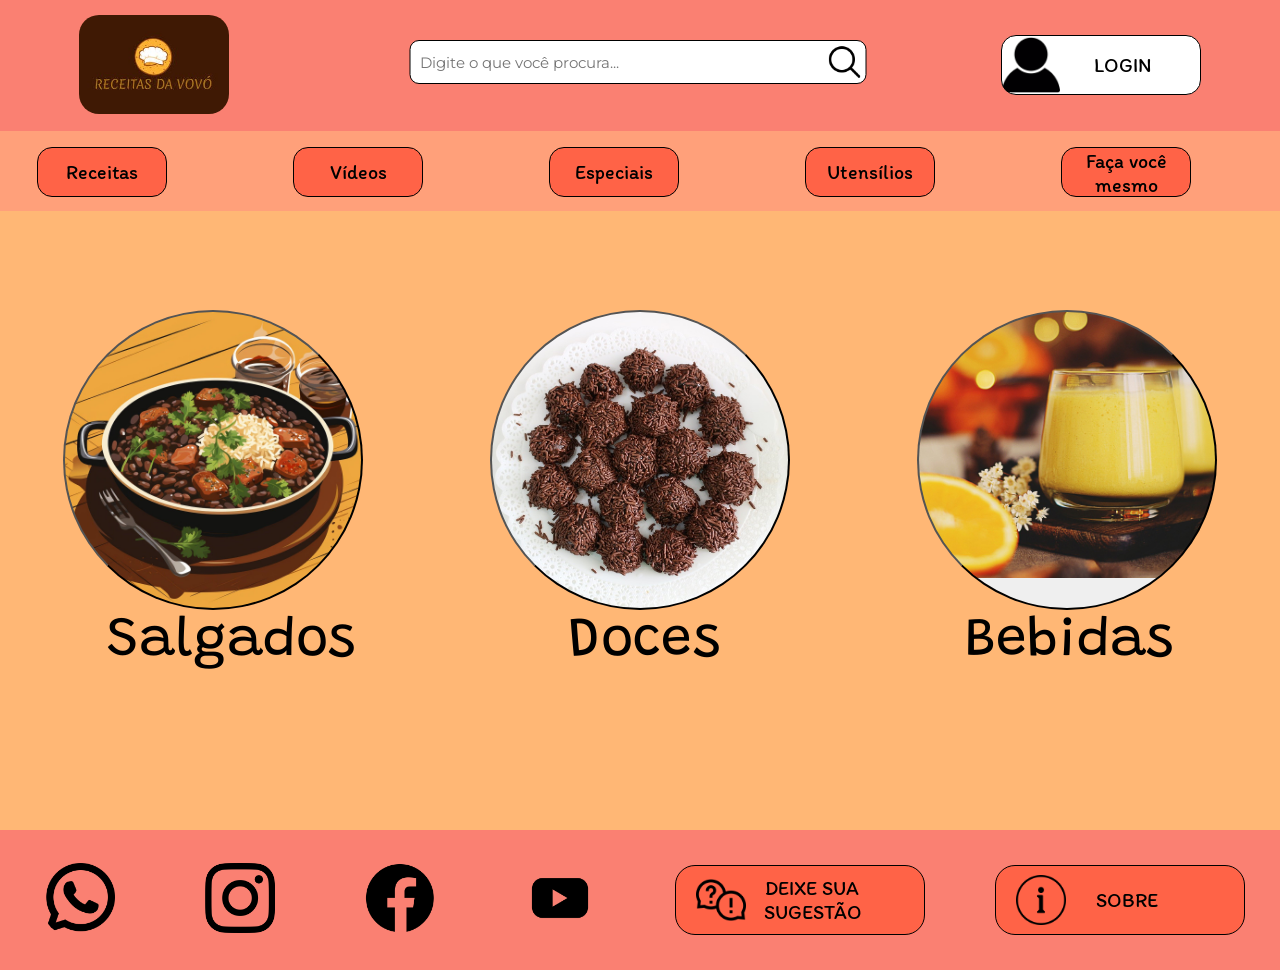
<file: index.html>
<!DOCTYPE html>
<html lang="pt-BR">
<head>
    <meta charset="UTF-8">
    <meta name="viewport" content="width=device-width, initial-scale=1.0">
    <title>Receitas da Vovó</title>
    <link rel="stylesheet" href="./Css/style.css">
    <!-- Fonte Externa 1 -->
    <link rel="preconnect" href="https://fonts.googleapis.com">
    <link rel="preconnect" href="https://fonts.gstatic.com" crossorigin>
    <link href="https://fonts.googleapis.com/css2?family=Itim&display=swap" rel="stylesheet">
    <!-- Fonte Externa 2 -->
    <link rel="preconnect" href="https://fonts.googleapis.com">
    <link rel="preconnect" href="https://fonts.gstatic.com" crossorigin>
    <link href="https://fonts.googleapis.com/css2?family=Itim&family=Montserrat:ital,wght@0,100..900;1,100..900&display=swap" rel="stylesheet">
    <!-- Fonte Externa 3 -->
        <link rel="preconnect" href="https://fonts.googleapis.com">
        <link rel="preconnect" href="https://fonts.gstatic.com" crossorigin>
        <link href="https://fonts.googleapis.com/css2?family=Exo:ital,wght@0,100..900;1,100..900&family=Grandstander:ital,wght@0,100..900;1,100..900&display=swap" rel="stylesheet">
        <link rel="website icon" type="png" href="./chefe-de-cozinha.png">
</head>
<body>
        <header>
            <nav>
                <a href="./index.html"><img src="./Untitled_logo_1_free-file-cópia.jpg" alt="Logo"></a>
                <form>
                    <input type="text" name="search-box" placeholder="Digite o que você procura..." class="search-box">
                </form>
                <form>  
                    <button type="reset" class="loginbutton"><a href="./paginalogin.html">LOGIN</a></button>
                </form>
            </nav>
            <div class="divprincipal">
                <button type="submit" class="buttondivprincipal"><a href="./receitas.html">Receitas</a></button>
                <button type="submit" class="buttondivprincipal"><a href="https://youtube.com/playlist?list=PLX7ZqjnxLxjbY72EwguVwrjlsNsqE6WSH&si=nCwbjb-3jUvwY0U7" target="_blank">Vídeos</a></button>
                <button type="submit" class="buttondivprincipal"><a href="./especiais.html">Especiais</a></button>
                <button type="submit" class="buttondivprincipal"><a href="https://www.tramontina.com.br/ambientes/cozinha/" target="_blank">Utensílios</a></button>
                <button type="button" class="buttondivprincipal"><a href="./facavocemesmo.html">Faça você <br> mesmo</a></button>
            </div>
        </header>
        <main>  
            <section>
                <a href="./receitassalgadas.html"><button type="submit" class="botaosalgado"></button></a>
                <a href="./receitasdoces.html"><button type="submit" class="botaodoce"></button></a>
                <a href="./bebidas.html"><button type="submit" class="botaobebida"></button></a>
            </section>
            <div class="po">
                <a href="./receitassalgadas.html">Salgados</a>
                <a href="./receitasdoces.html" id="doces">Doces</a>
                <a href="./bebidas.html">Bebidas</a>
            </div>
        </main>
        <footer>
            <div class="logos">
                <a href="https://www.whatsapp.com/" target="_blank"><img src="./Css/Imagens/whatsapp logo.png" alt="Whatsapp Logo"></a>
                <a href="https://www.instagram.com/" target="_blank"><img src="./Css/Imagens/instagram logo.png  " alt="Instagram Logo"></a>
                <a href="https://www.facebook.com/" target="_blank"><img src="./Css/Imagens/facebook logo.png" alt="Facebook Logo"></a>
                <a href="https://www.youtube.com/" target="_blank"><img src="./Css/Imagens/youtube logo.png" alt="Youtube Logo"></a>
            </div>
            <div class="botaodope">
                <button type="submit" id="sugestao"><a href="./paginasugestao.html">DEIXE SUA <br> SUGESTÃO</a></button>
                <button type="submit" id="sobre"><a href="./sobre.html">SOBRE</a></button>
            </div>
        </footer>
</body>
</html>
</file>
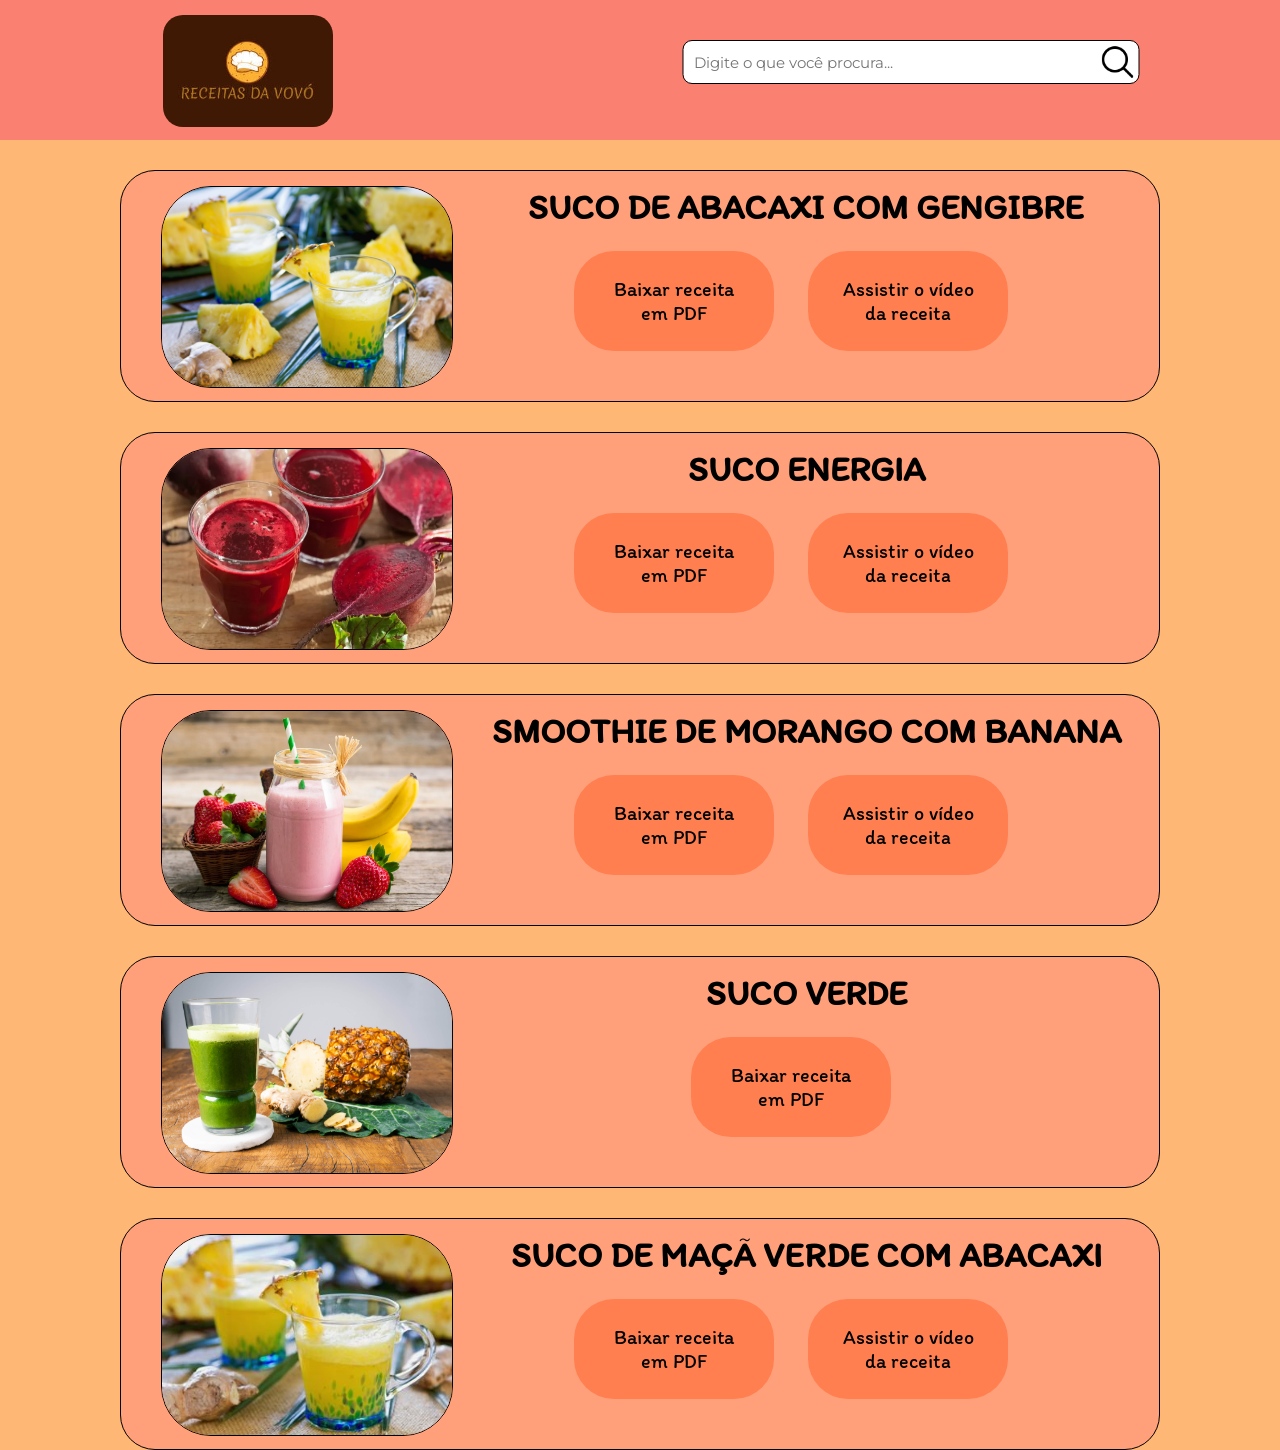
<file: bebidas.html>
<!DOCTYPE html>
<html lang="pt-BR">
<head>
    <meta charset="UTF-8">
    <meta name="viewport" content="width=device-width, initial-scale=1.0">
    <title>Bebidas</title>
    <link rel="stylesheet" href="./Css/bebidas.css">
    <!-- Fonte Externa 1 -->
    <link rel="preconnect" href="https://fonts.googleapis.com">
    <link rel="preconnect" href="https://fonts.gstatic.com" crossorigin>
    <link href="https://fonts.googleapis.com/css2?family=Exo:ital,wght@0,100..900;1,100..900&family=Grandstander:ital,wght@0,100..900;1,100..900&display=swap" rel="stylesheet">
    <!-- Fonte Externa 2 -->
    <link rel="preconnect" href="https://fonts.googleapis.com">
    <link rel="preconnect" href="https://fonts.gstatic.com" crossorigin>
    <link href="https://fonts.googleapis.com/css2?family=Itim&family=Montserrat:ital,wght@0,100..900;1,100..900&display=swap" rel="stylesheet">
    <!-- Fonte Externa 3 -->
    <link rel="preconnect" href="https://fonts.googleapis.com">
    <link rel="preconnect" href="https://fonts.gstatic.com" crossorigin>
    <link href="https://fonts.googleapis.com/css2?family=Exo:ital,wght@0,100..900;1,100..900&family=Grandstander:ital,wght@0,100..900;1,100..900&display=swap" rel="stylesheet">
</head>
<body>
    <header>
        <nav>
        <a href="./index.html"><img src="./Untitled_logo_1_free-file-cópia.jpg" alt="Logo" class="imglogo"></a>
        <form>
            <input type="text" name="search-box" placeholder="Digite o que você procura..." class="search-box">
        </form>
        </nav>
    </header>
        <main >

            <section>
                <!-- Receita 2 -->
                <img src="./Css/Imagens/Suco de Abacaxi com Gengibre.webp" alt="Imagem Suco de Abacaxi com Gengibre" class="imgreceitas">
                <!-- Descrição da receita 2 -->
                 <div>
                    <h4>SUCO DE ABACAXI COM GENGIBRE</h4>
                    <p></p>
                    <button type="submit"><a href="./Receitas em PDF/SUCO DE ABACAXI COM GENGIBRE.zip" download="Receita Suco de abacaxi com gengibre" type="application/zip">Baixar receita <br>em PDF</a></button>
                    <button type="submit"><a href="https://youtu.be/TVyGQuC550g?si=5MNkeecoyoE2c44R" target="_blank">Assistir o vídeo<br> da receita</a></button>
                 </div>
            </section>

            <p></p>

            <section>
                <!-- Receita 3 -->
                <img src="./Css/Imagens/Suco Energia.webp" alt="Imagem Suco Energia" class="imgreceitas">
                <!-- Descrição da receita 3 -->
                 <div>
                    <h4>SUCO ENERGIA</h4>
                    <p></p>
                    <button type="submit"><a href="./Receitas em PDF/SUCO ENERGIA.zip" download="Receita Suco Energia" type="application/zip">Baixar receita <br>em PDF</a></button>
                    <button type="submit"><a href="https://youtu.be/TVyGQuC550g?si=5MNkeecoyoE2c44R" target="_blank">Assistir o vídeo<br> da receita</a></button>
                 </div>
            </section>

            <p></p>

            <section class="section">
                <!-- Receita 3 -->
                <img src="./Css/Imagens/Smoothie de Morango e Banana.webp" alt="Smoothie de Morango e Banana" class="imgreceitas">
                <!-- Descrição da receita 3 -->
                 <div>
                    <h4>SMOOTHIE DE MORANGO COM BANANA</h4>
                    <p></p>
                    <button type="submit"><a href="./Receitas em PDF/SMOOTHIE DE MORANGO E BANANA.zip" download="Receita Smoothie de Morango e Banana" type="application/zip">Baixar receita <br>em PDF</a></button>
                    <button type="submit"><a href="https://youtu.be/ka-X_l_TLLI?si=QQ_mAA6iL8ni_vc4" target="_blank">Assistir o vídeo<br> da receita</a></button>
                 </div>
            </section>

            <p></p>

            <section class="section">
                <!-- Receita 4 -->
                <img src="./Css/Imagens/Suco verde.jpg" alt="" class="imgreceitas">
                <!-- Descrição da receita 4 -->
                 <div>
                    <h4>SUCO VERDE</h4>
                    <p></p>
                    <button type="submit"><a href="./Receitas em PDF/SUCO VERDE.zip" download="Receita Suco Verde" type="application/zip">Baixar receita <br>em PDF</a></button>
                 </div>
            </section>

            <p></p>

            <section class="section">
                <!-- Receita 6 -->
                <img src="./Css/Imagens/Suco de Maçã Verde com Abacaxi.jpg" alt="" class="imgreceitas">
                <!-- Descrição da receita 6 -->
                 <div>
                    <h4>SUCO DE MAÇÃ VERDE COM ABACAXI</h4>
                    <p></p>
                    <button type="submit"><a href="./Receitas em PDF/SUCO DE MAÇA VERDE COM ABACAXI.zip" download="Receita Suco de Maça Verde com Abacaxi" type="application/zip">Baixar receita <br>em PDF</a></button>
                    <button type="submit"><a href="https://youtu.be/xRuqVR86KOI?si=1jrbjawuQddqqzlR" target="blank">Assistir o vídeo<br> da receita</a></button>
                 </div>
            </section>

        </main>
    </body>
</html>
</file>
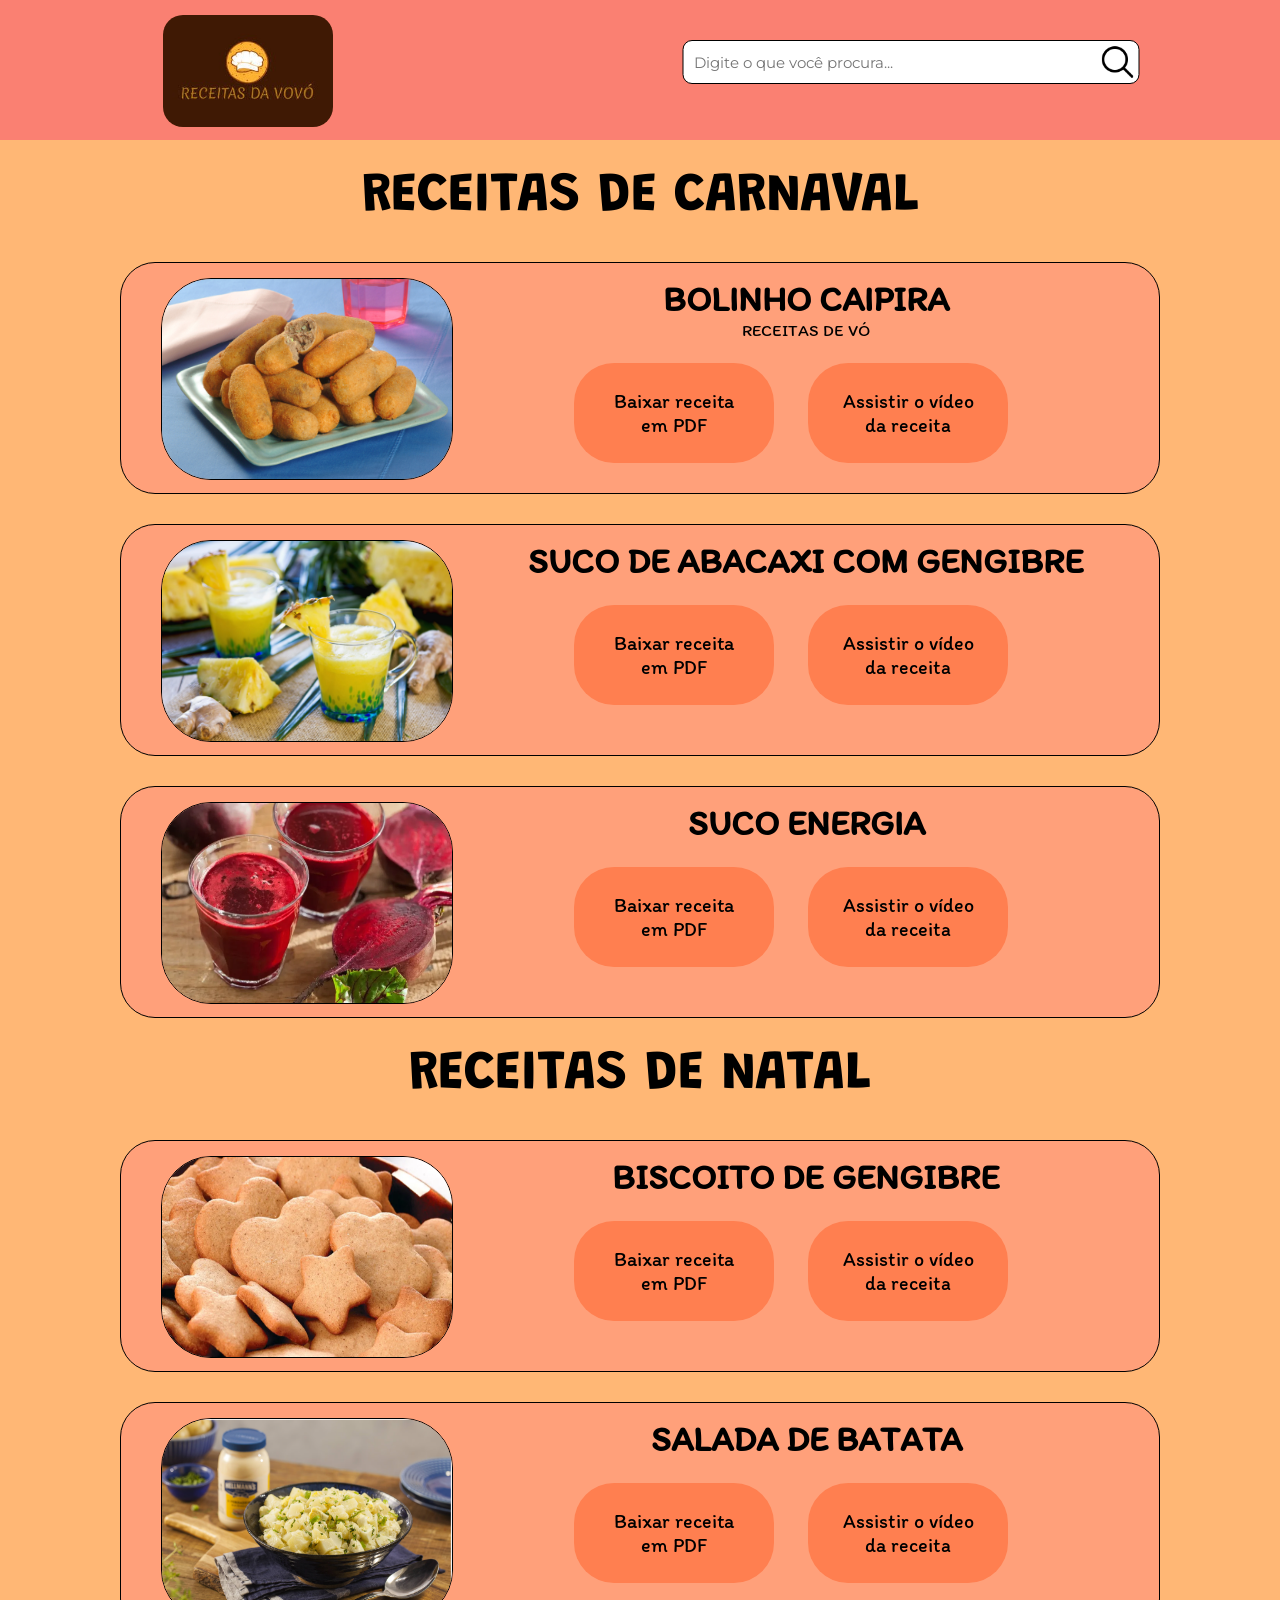
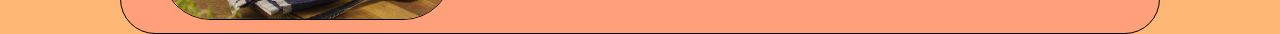
<file: especiais.html>
<!DOCTYPE html>
<html lang="pt-BR">
<head>
    <meta charset="UTF-8">
    <meta name="viewport" content="width=device-width, initial-scale=1.0">
    <title>Receitas Especiais</title>
    <link rel="stylesheet" href="./Css/especiais.css">
    <!-- Fonte Externa 1 -->
    <link rel="preconnect" href="https://fonts.googleapis.com">
    <link rel="preconnect" href="https://fonts.gstatic.com" crossorigin>
    <link href="https://fonts.googleapis.com/css2?family=Exo:ital,wght@0,100..900;1,100..900&family=Grandstander:ital,wght@0,100..900;1,100..900&display=swap" rel="stylesheet">
    <!-- Fonte Externa 2 -->
    <link rel="preconnect" href="https://fonts.googleapis.com">
    <link rel="preconnect" href="https://fonts.gstatic.com" crossorigin>
    <link href="https://fonts.googleapis.com/css2?family=Itim&family=Montserrat:ital,wght@0,100..900;1,100..900&display=swap" rel="stylesheet">
    <!-- Fonte Externa 3 -->
    <link rel="preconnect" href="https://fonts.googleapis.com">
    <link rel="preconnect" href="https://fonts.gstatic.com" crossorigin>
    <link href="https://fonts.googleapis.com/css2?family=Exo:ital,wght@0,100..900;1,100..900&family=Grandstander:ital,wght@0,100..900;1,100..900&display=swap" rel="stylesheet">
</head>
<body>
    <header>
        <nav>
        <a href="./index.html"><img src="./Untitled_logo_1_free-file-cópia.jpg" alt="Logo" class="imglogo"></a>
        <form>
            <input type="text" name="search-box" placeholder="Digite o que você procura..." class="search-box">
        </form>
        </nav>
    </header>
        <main>
            <!-- Título 1 -->
            <h1 class="titulo">RECEITAS DE CARNAVAL</h1>

            <section>
                <!-- Receita 1 -->
                <img src="./Css/Imagens/Bolinho Caipira.jpeg" alt="Imagem Bolinho Caipira" class="imgreceitas">
                <!-- Descrição da receita 1 -->
                <div>
                    <h4>BOLINHO CAIPIRA</h4>
                    <p>RECEITAS DE VÓ</p>
                    <button type="submit"><a href="./Receitas em PDF/Bolinho caipira.zip" download="Receita Bolinho Caipira" type="application/zip">Baixar receita <br>em PDF</a></button>
                    <button type="submit"><a href="https://youtu.be/QtF6GJohu4g?si=nbdF43RmCx0zikLV" target="_blank">Assistir o vídeo<br> da receita</a></button>
                </div>
            </section>

            <p></p>

            <section>
                <!-- Receita 2 -->
                <img src="./Css/Imagens/Suco de Abacaxi com Gengibre.webp" alt="Imagem Suco de Abacaxi com Gengibre" class="imgreceitas">
                <!-- Descrição da receita 2 -->
                 <div>
                    <h4>SUCO DE ABACAXI COM GENGIBRE</h4>
                    <p></p>
                    <button type="submit"><a href="./Receitas em PDF/SUCO DE ABACAXI COM GENGIBRE.zip" download="Receita Suco de abacaxi com gengibre" type="application/zip">Baixar receita <br>em PDF</a></button>
                    <button type="submit"><a href="https://youtu.be/TVyGQuC550g?si=5MNkeecoyoE2c44R" target="_blank">Assistir o vídeo<br> da receita</a></button>
                 </div>
            </section>

            <p></p>

            <section>
                <!-- Receita 3 -->
                <img src="./Css/Imagens/Suco Energia.webp" alt="Imagem Suco Energia" class="imgreceitas">
                <!-- Descrição da receita 3 -->
                 <div>
                    <h4>SUCO ENERGIA</h4>
                    <p></p>
                    <button type="submit"><a href="./Receitas em PDF/SUCO ENERGIA.zip" download="Receita Suco Energia" type="application/zip">Baixar receita <br>em PDF</a></button>
                    <button type="submit"><a href="https://youtu.be/TVyGQuC550g?si=5MNkeecoyoE2c44R" target="_blank">Assistir o vídeo<br> da receita</a></button>
                 </div>
            </section>

            <p></p>

            <!-- Título 2 -->
            <h1 class="titulo">RECEITAS DE NATAL</h1>

            <section>
                <!-- Receita 5 -->
                <img src="./Css/Imagens/Biscoito de Gengibre.webp" alt="Biscoito de Gengibre" class="imgreceitas">
                <!-- Descrição da receita 5 -->
                 <div>
                    <h4>BISCOITO DE GENGIBRE</h4>
                    <p></p>
                    <button type="submit"><a href="./Receitas em PDF/BISCOITO DE GENGIBRE.zip" download="Receita Biscoito de Gengibre" type="application/zip">Baixar receita <br>em PDF</a></button>
                    <button type="submit"><a href="https://youtu.be/_hpjJromR5I?si=kSXqZzpDo3ZINLZ4" target="_blank">Assistir o vídeo<br> da receita</a></button>
                 </div>
            </section>

            <p></p>

            <section>
                <!-- Receita 6 -->
                <img src="./Css/Imagens/Salada de Batata.png" alt="Imagem Salada de Batata" class="imgreceitas">
                <!-- Descrição da receita 6 -->
                 <div>
                    <h4>SALADA DE BATATA</h4>
                    <p></p>
                    <button type="submit"><a href="./Receitas em PDF/SALADA DE BATATA.zip" download="Receita Salada de Batata" type="application/zip">Baixar receita <br>em PDF</a></button>
                    <button type="submit"><a href="https://youtu.be/feJbjxQcRhY?si=cY6tFVGthRyZm8I5" target="_blank">Assistir o vídeo<br> da receita</a></button>
                 </div>
            </section>
        </main>
</body>
</html>
</file>
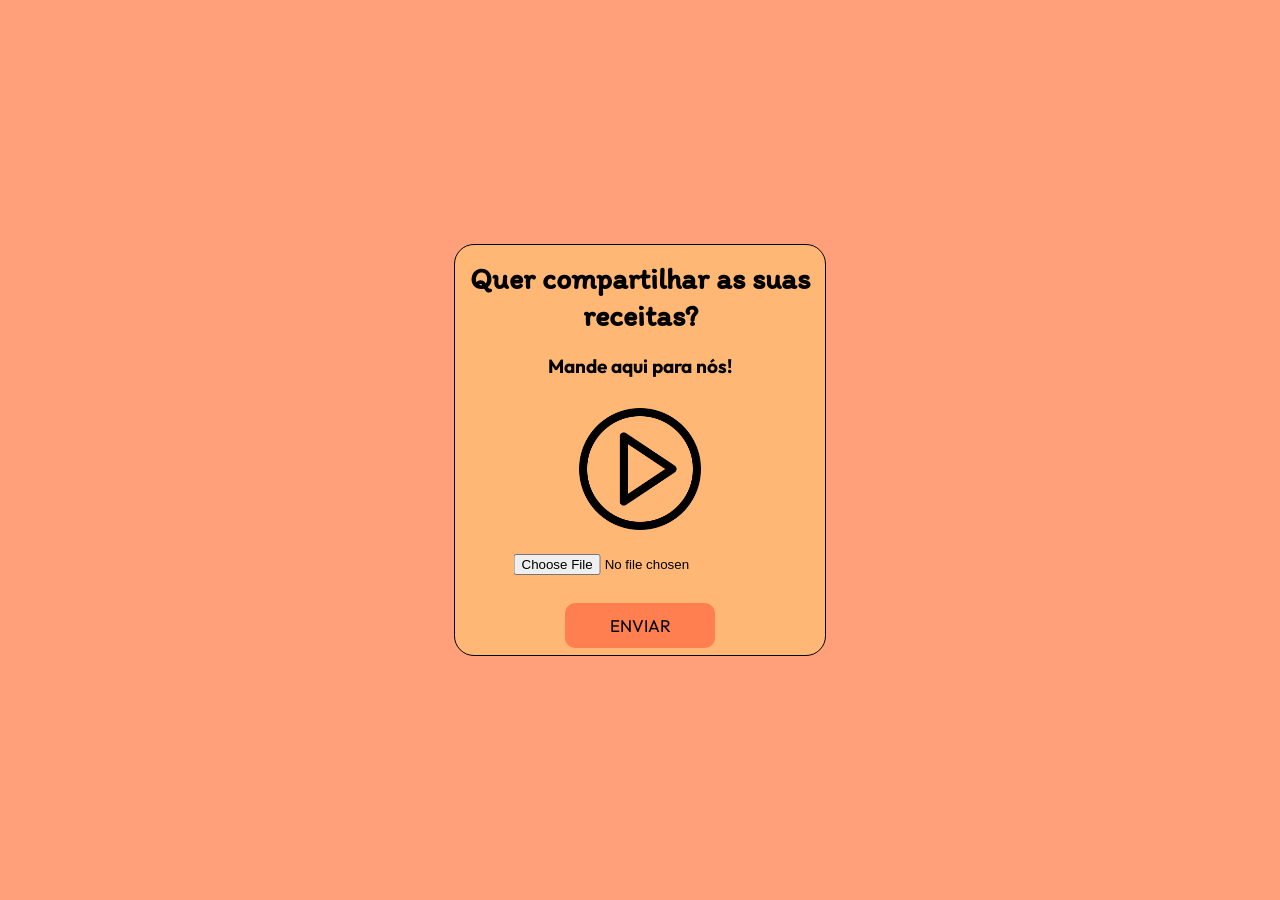
<file: facavocemesmo.html>
<!DOCTYPE html>
<html lang="pt-BR">
<head>
    <meta charset="UTF-8">
    <meta name="viewport" content="width=device-width, initial-scale=1.0">
    <title>Faça você mesmo!</title>
    <link rel="stylesheet" href="./Css/facavocemesmo.css">
    <!-- Fonte Externa 1 (Login - Acessar) -->
    <link rel="preconnect" href="https://fonts.googleapis.com">
    <link rel="preconnect" href="https://fonts.gstatic.com" crossorigin>
    <link href="https://fonts.googleapis.com/css2?family=Itim&family=Montserrat:ital,wght@0,100..900;1,100..900&display=swap" rel="stylesheet">
    <!-- Fonte Externa 2 (Texto - links) -->
    <link rel="preconnect" href="https://fonts.googleapis.com">
    <link rel="preconnect" href="https://fonts.gstatic.com" crossorigin>
    <link href="https://fonts.googleapis.com/css2?family=Arimo:ital,wght@0,400..700;1,400..700&family=Outfit:wght@100..900&display=swap" rel="stylesheet">
    <!-- Fonte Externa 3 (Caixa de Entrada)-->
    <link rel="preconnect" href="https://fonts.googleapis.com">
    <link rel="preconnect" href="https://fonts.gstatic.com" crossorigin>
    <link href="https://fonts.googleapis.com/css2?family=Montserrat:ital,wght@0,100..900;1,100..900&display=swap" rel="stylesheet">
</head>
<body>
    <div class="principal">
        <h2>Quer compartilhar as suas receitas?</h2>
        <h3>Mande aqui para nós!</h3>
        <p></p>
        <img src="./Css/Imagens/botao-play.png" alt="Imagem de Vídeo">
        <p></p>
        <input type="file" name="arquivo"><br>
        <button type="submit"><a href="./index.html">ENVIAR</a></button>
    </div>
</body>
</html>
</file>
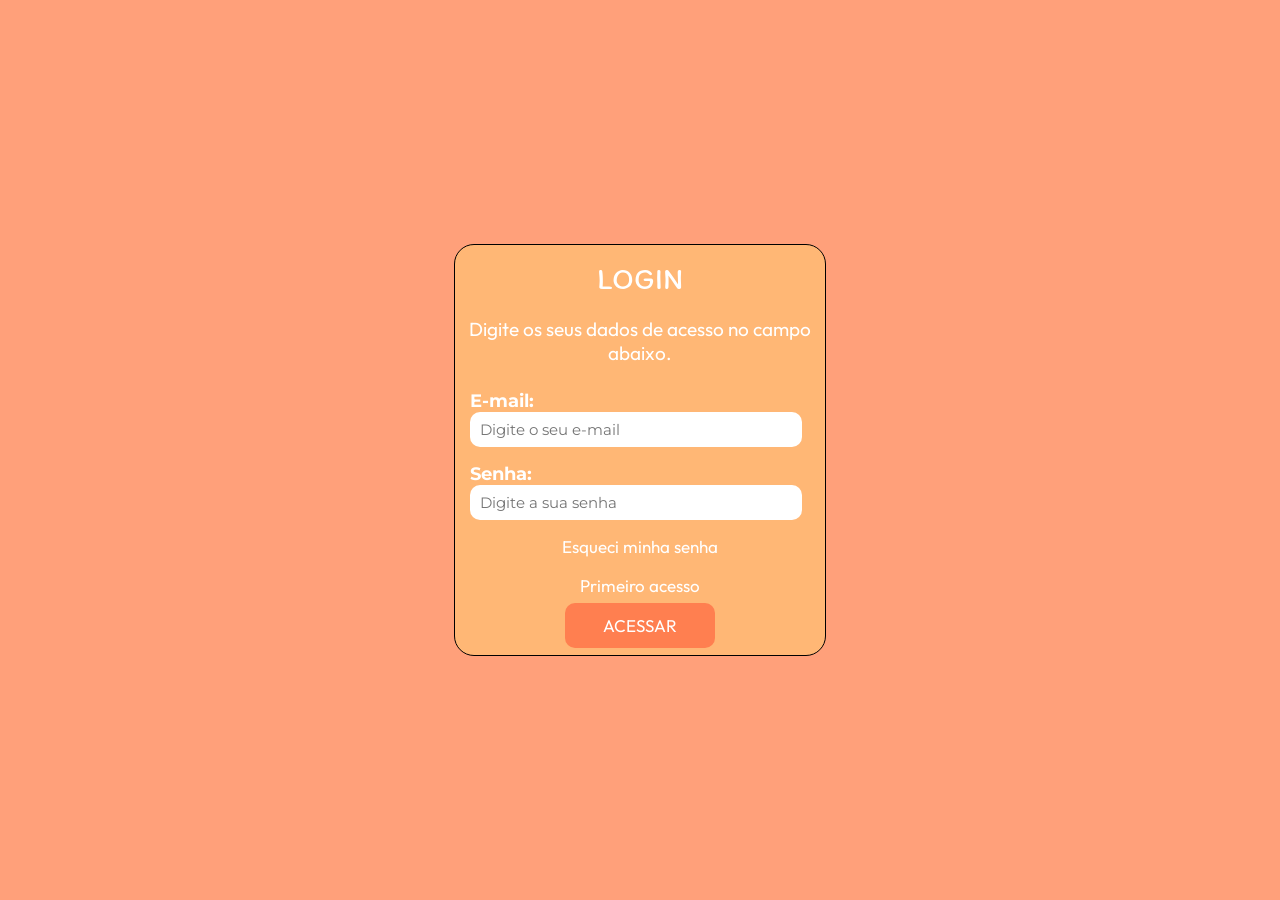
<file: paginalogin.html>
<!DOCTYPE html>
<html lang="pt-BR">
<head>
    <meta charset="UTF-8">
    <meta name="viewport" content="width=device-width, initial-scale=1.0">
    <title>Login</title>
    <link rel="stylesheet" href="./Css/paginalogin.css">
    <!-- Fonte Externa 1 (Login - Acessar) -->
    <link rel="preconnect" href="https://fonts.googleapis.com">
    <link rel="preconnect" href="https://fonts.gstatic.com" crossorigin>
    <link href="https://fonts.googleapis.com/css2?family=Itim&family=Montserrat:ital,wght@0,100..900;1,100..900&display=swap" rel="stylesheet">
    <!-- Fonte Externa 2 (Texto - links) -->
    <link rel="preconnect" href="https://fonts.googleapis.com">
    <link rel="preconnect" href="https://fonts.gstatic.com" crossorigin>
    <link href="https://fonts.googleapis.com/css2?family=Arimo:ital,wght@0,400..700;1,400..700&family=Outfit:wght@100..900&display=swap" rel="stylesheet">
    <!-- Fonte Externa 3 (Caixa de Entrada)-->
    <link rel="preconnect" href="https://fonts.googleapis.com">
    <link rel="preconnect" href="https://fonts.gstatic.com" crossorigin>
    <link href="https://fonts.googleapis.com/css2?family=Montserrat:ital,wght@0,100..900;1,100..900&display=swap" rel="stylesheet">
</head>
<body>
    <div class="caixadelogin">

        <p class="h3">LOGIN</p>
        <p class="h4">Digite os seus dados de acesso no campo abaixo.</p>
        
        <form>
            <label for="email">E-mail:</label><br>
            <input type="email" name="email" placeholder="Digite o seu e-mail" required>
            <p></p>
            <label for="senha">Senha:</label><br>
            <input type="password" name="senha" placeholder="Digite a sua senha" required>
            <p></p>
            <a href="./paginasenha.html" class="a">Esqueci minha senha</a><br>
            <a href="./primeiroacesso.html" class="a">Primeiro acesso</a>
            <p></p>
            <button type="submit"><a href="./index.html" class="a">ACESSAR</a></button>
        </form>
    </div>
</body>
</html>
</file>
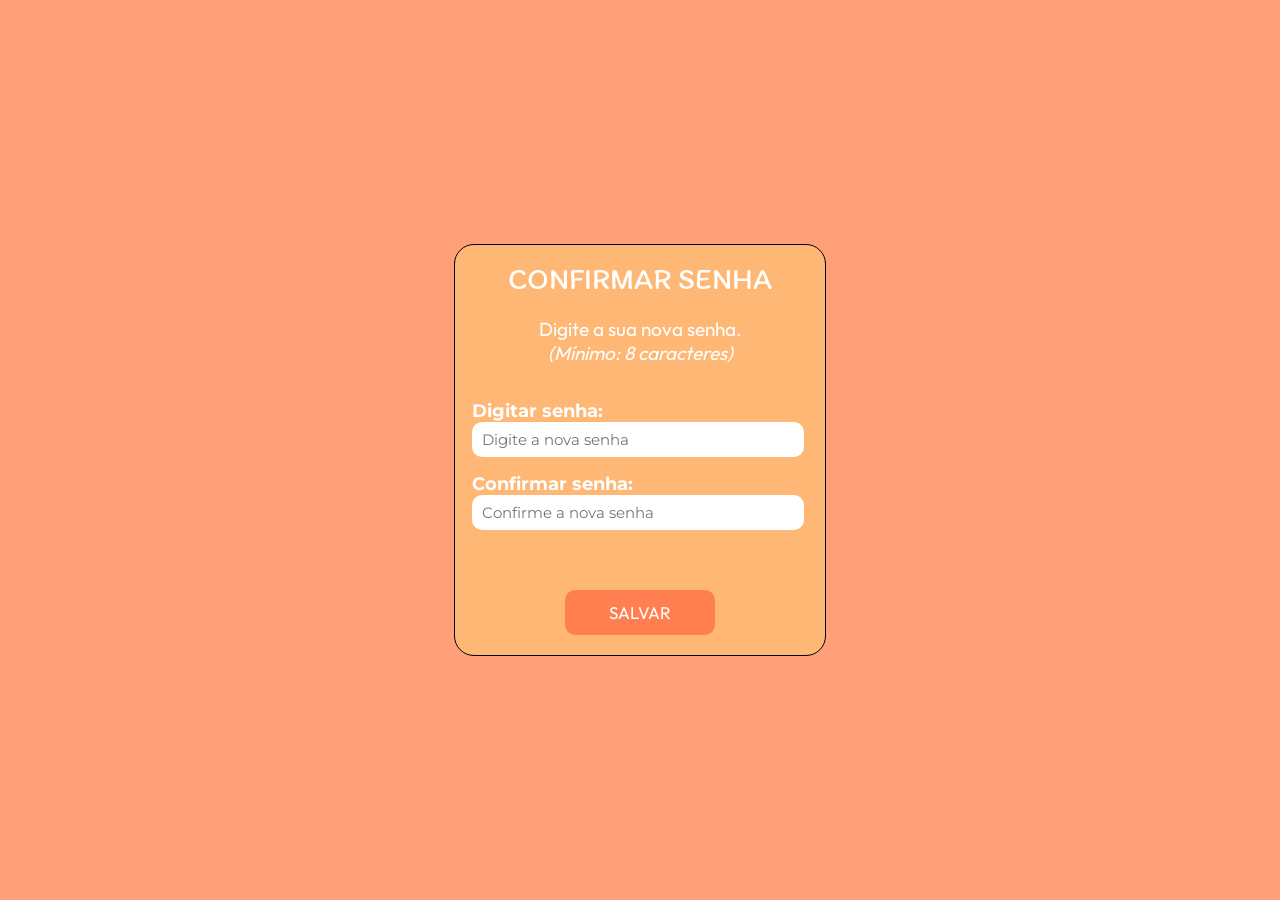
<file: paginasenha.html>
<!DOCTYPE html>
<html lang="pt-BR">
<head>
    <meta charset="UTF-8">
    <meta name="viewport" content="width=device-width, initial-scale=1.0">
    <title>Esqueci minha senha</title>
    <link rel="stylesheet" href="./Css/paginasenha.css">

    <link rel="preconnect" href="https://fonts.googleapis.com">
    <link rel="preconnect" href="https://fonts.gstatic.com" crossorigin>
    <link href="https://fonts.googleapis.com/css2?family=Itim&family=Montserrat:ital,wght@0,100..900;1,100..900&display=swap" rel="stylesheet">
    
    <link rel="preconnect" href="https://fonts.googleapis.com">
    <link rel="preconnect" href="https://fonts.gstatic.com" crossorigin>
    <link href="https://fonts.googleapis.com/css2?family=Arimo:ital,wght@0,400..700;1,400..700&family=Outfit:wght@100..900&display=swap" rel="stylesheet">

    <link rel="preconnect" href="https://fonts.googleapis.com">
    <link rel="preconnect" href="https://fonts.gstatic.com" crossorigin>
    <link href="https://fonts.googleapis.com/css2?family=Montserrat:ital,wght@0,100..900;1,100..900&display=swap" rel="stylesheet">
</head>
<body>
    <div class="caixadelogin">

        <p class="h3">CONFIRMAR SENHA</p>
        <p class="h4">Digite a sua nova senha. <br><i>(Mínimo: 8 caracteres)</i></p>
        
        <form>
            <label for="senha">Digitar senha:</label><br>
            <input type="password" placeholder="Digite a nova senha" required id="novaSenha">
            <p></p>
            <label for="senha">Confirmar senha:</label><br>
            <input type="password" placeholder="Confirme a nova senha" required id="confirmarSenha">
            <p></p>
            <button type="submit" class="a" onclick="salvarSenha()">SALVAR</button>
        </form>
    </div>
    <script src="./JavaScript/receitasdavovo.js"></script>
</body>
</html>
</file>
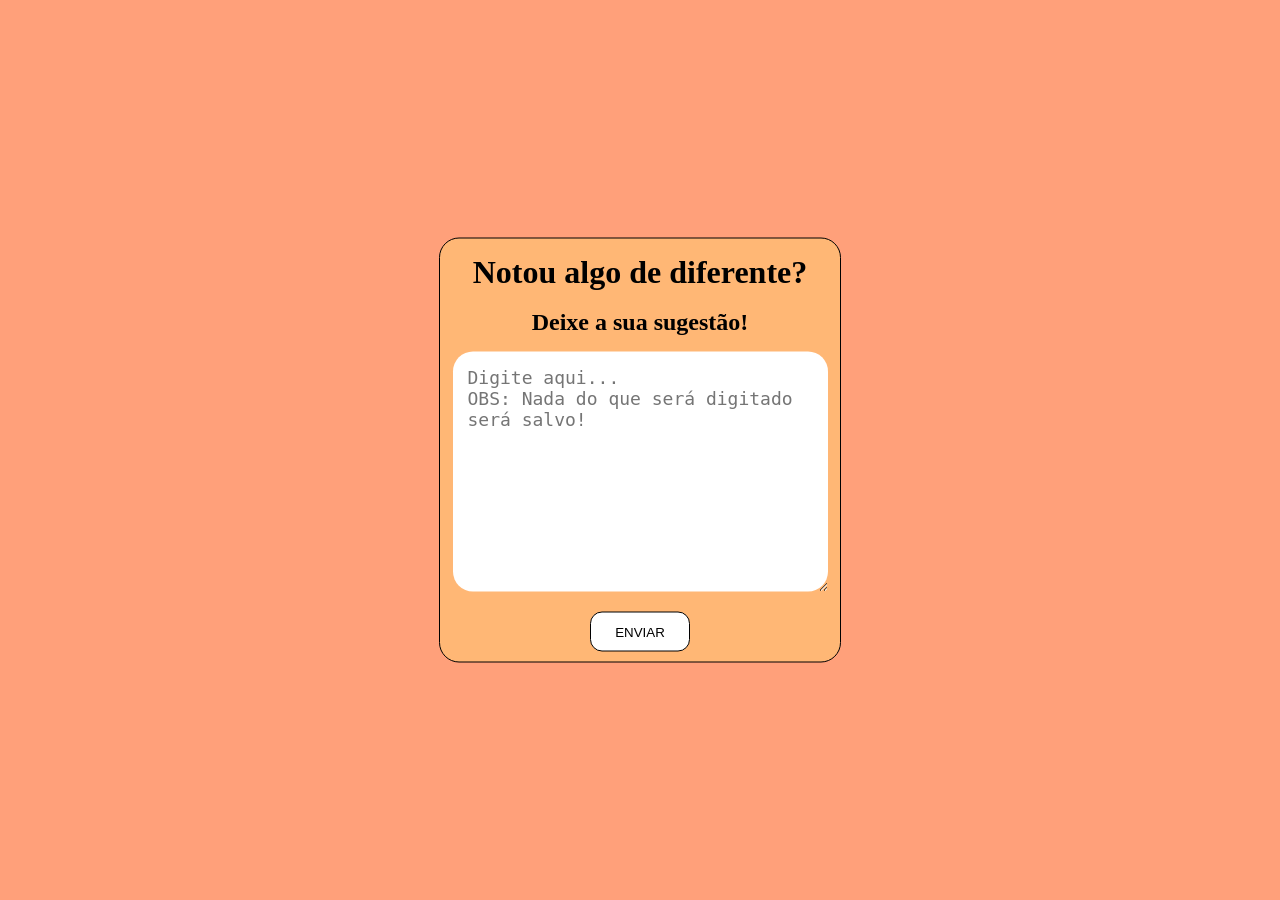
<file: paginasugestao.html>
<!DOCTYPE html>
<html lang="pt-br">
<head>
    <meta charset="UTF-8">
    <meta name="viewport" content="width=device-width, initial-scale=1.0">
    <title>Deixe sua Sugestão</title>
    <link rel="stylesheet" href="./Css/paginasugestao.css">
</head>
<body>
    <div>
        <h1>Notou algo de diferente?</h1><br>
        <h2>Deixe a sua sugestão!</h2>
        <p> </p>
        <textarea name="sugestao" placeholder="Digite aqui...
OBS: Nada do que será digitado será salvo! " rows="10" cols="30"></textarea>
        <p></p>
        <button type="submit"><a href="./index.html">ENVIAR</a></button>   
    </div>
</body>
</html>
</file>
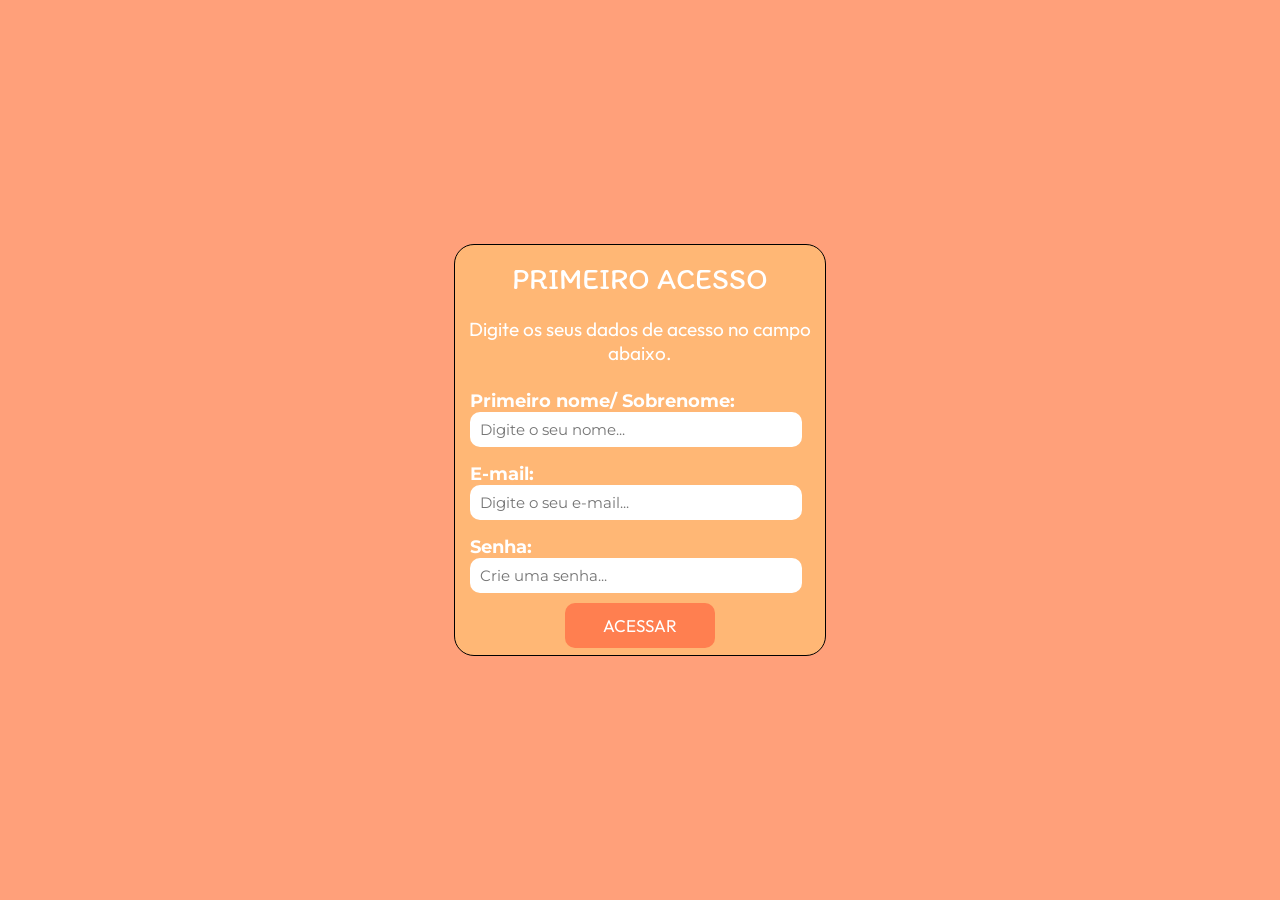
<file: primeiroacesso.html>
<!DOCTYPE html>
<html lang="pt-BR">
<head>
    <meta charset="UTF-8">
    <meta name="viewport" content="width=device-width, initial-scale=1.0">
    <title>Primeiro Acesso</title>
    <link rel="stylesheet" href="./Css/primeiroacesso.css">
    <!-- Fonte Externa 1 (Login - Acessar) -->
    <link rel="preconnect" href="https://fonts.googleapis.com">
    <link rel="preconnect" href="https://fonts.gstatic.com" crossorigin>
    <link href="https://fonts.googleapis.com/css2?family=Itim&family=Montserrat:ital,wght@0,100..900;1,100..900&display=swap" rel="stylesheet">
    <!-- Fonte Externa 2 (Texto - links) -->
    <link rel="preconnect" href="https://fonts.googleapis.com">
    <link rel="preconnect" href="https://fonts.gstatic.com" crossorigin>
    <link href="https://fonts.googleapis.com/css2?family=Arimo:ital,wght@0,400..700;1,400..700&family=Outfit:wght@100..900&display=swap" rel="stylesheet">
    <!-- Fonte Externa 3 (Caixa de Entrada)-->
    <link rel="preconnect" href="https://fonts.googleapis.com">
    <link rel="preconnect" href="https://fonts.gstatic.com" crossorigin>
    <link href="https://fonts.googleapis.com/css2?family=Montserrat:ital,wght@0,100..900;1,100..900&display=swap" rel="stylesheet">
</head>
<body>
    <div class="caixadelogin">

        <p class="h3">PRIMEIRO ACESSO</p>
        <p class="h4">Digite os seus dados de acesso no campo abaixo.</p>
        
        <form>
            <label for="text">Primeiro nome/ Sobrenome:</label><br>
            <input type="text" name="nome" placeholder="Digite o seu nome...">
            <p></p>
            <label for="email">E-mail:</label><br>
            <input type="email" name="email" placeholder="Digite o seu e-mail..." required>
            <p></p>
            <label for="senha">Senha:</label><br>
            <input type="password" name="senha" placeholder="Crie uma senha..." required id="senha">
            <p></p>
            <button type="submit" class="a" onclick="Confirmarsenha()">ACESSAR</button>
        </form>
    </div>
    <script src="./JavaScript/receitasdavovo.js"></script>
</body>
</html>
</file>
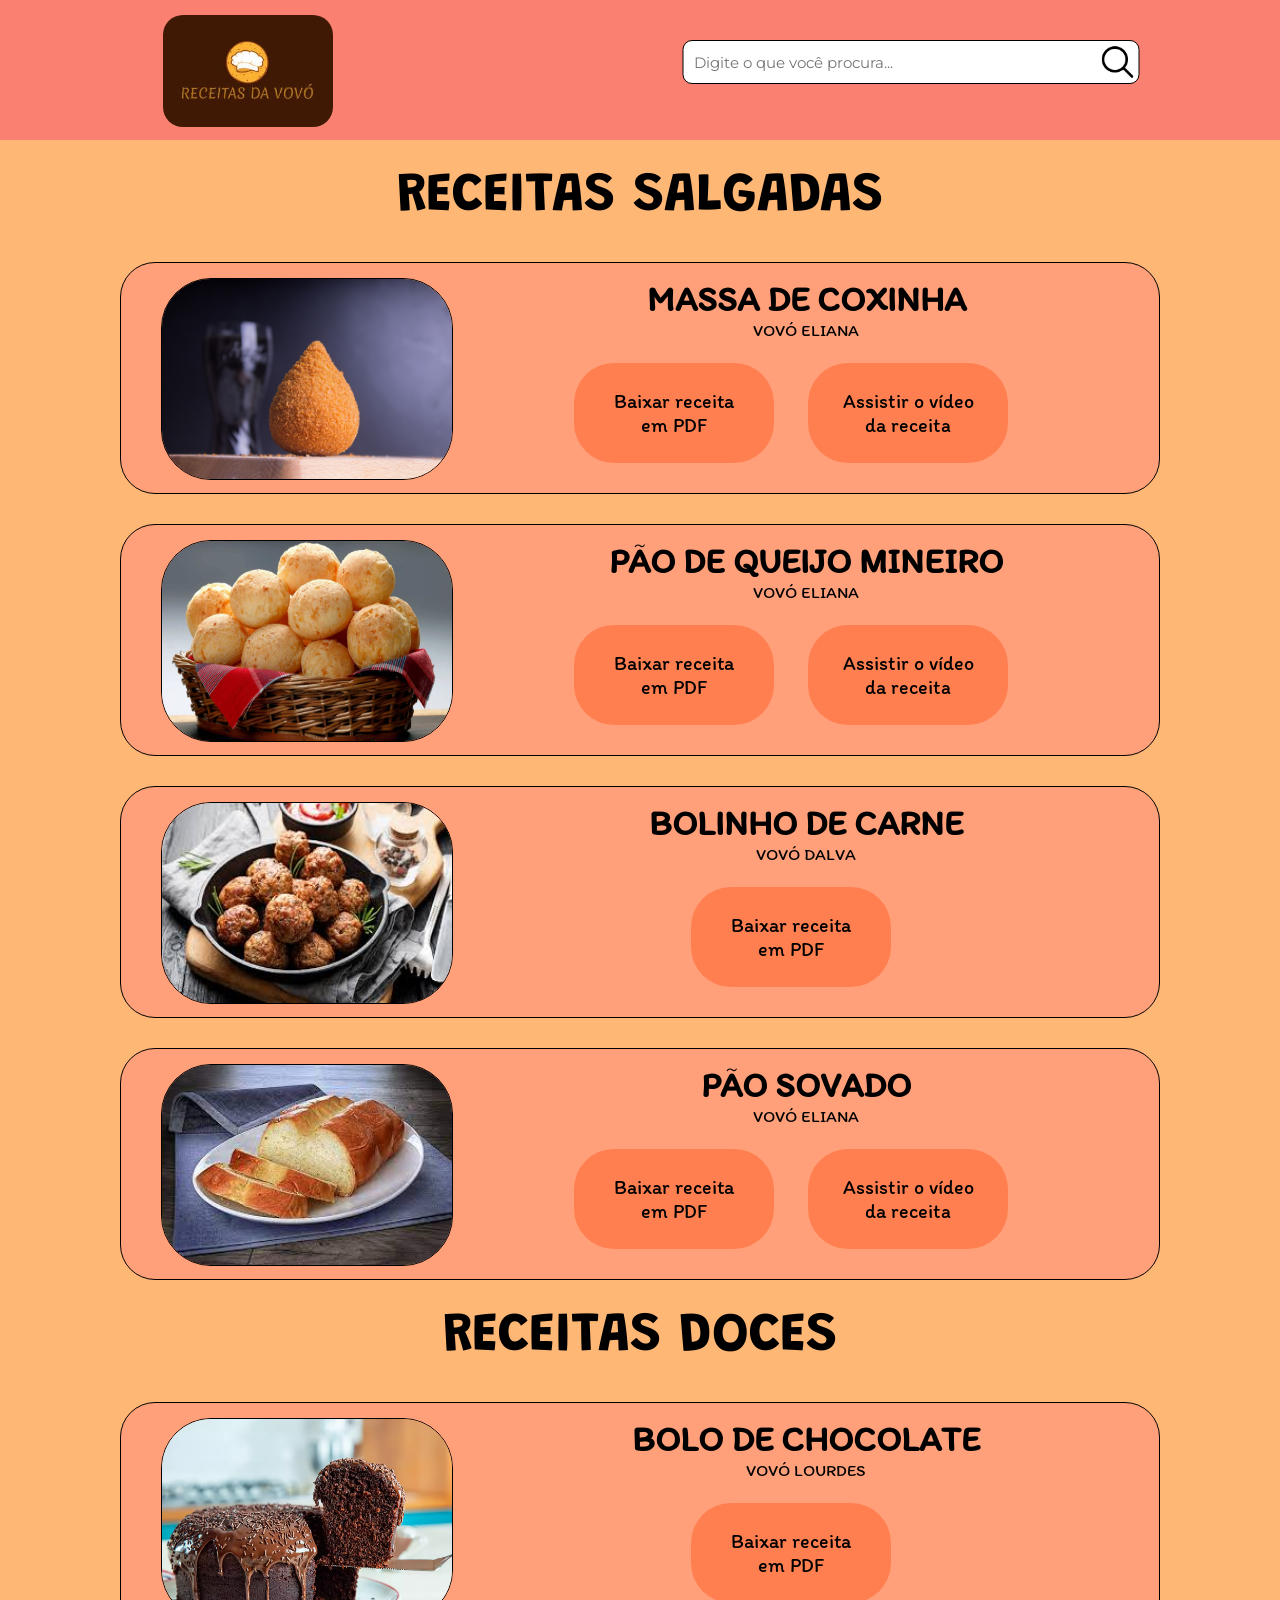
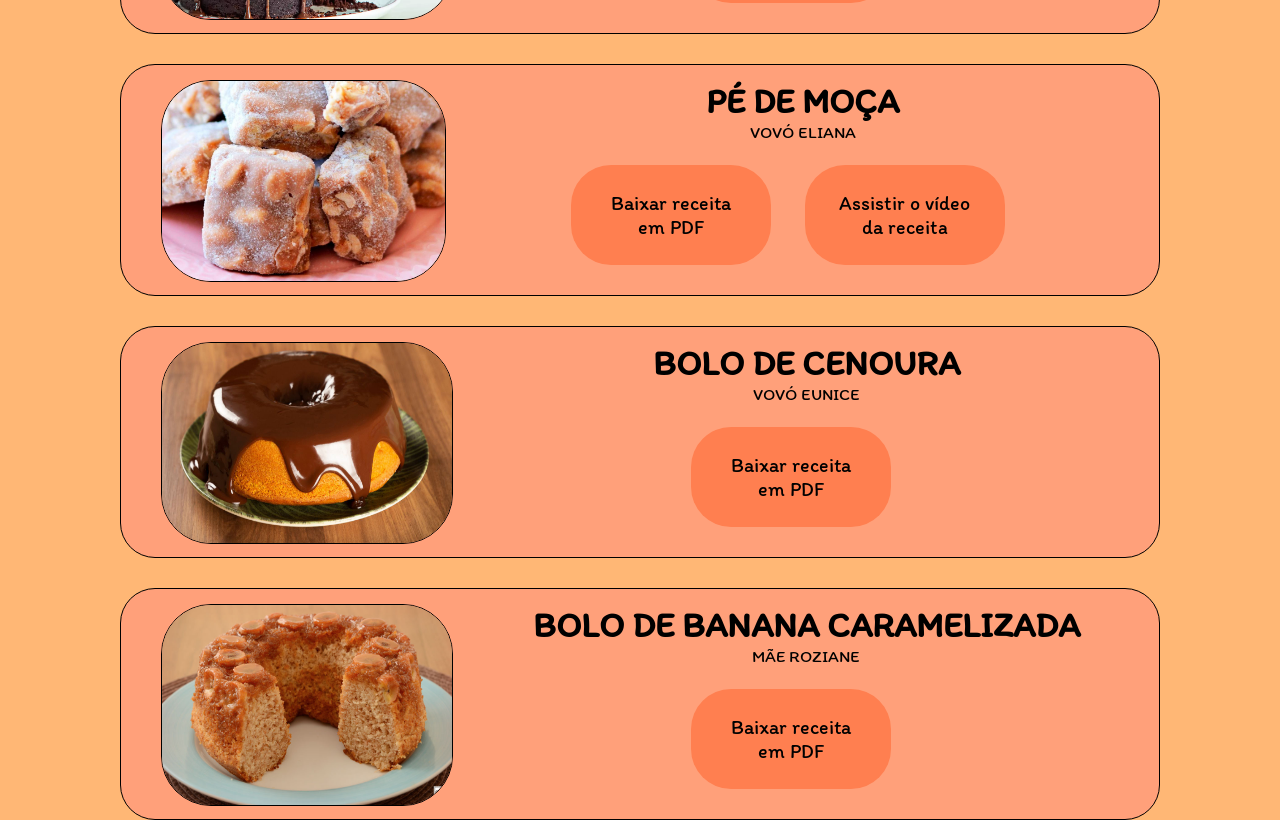
<file: receitas.html>
<!DOCTYPE html>
<html lang="pt-BR">
<head>
    <meta charset="UTF-8">
    <meta name="viewport" content="width=device-width, initial-scale=1.0">
    <title>Receitas</title>
    <link rel="stylesheet" href="./Css/receitas.css">
    <!-- Fonte Externa 1 -->
    <link rel="preconnect" href="https://fonts.googleapis.com">
    <link rel="preconnect" href="https://fonts.gstatic.com" crossorigin>
    <link href="https://fonts.googleapis.com/css2?family=Exo:ital,wght@0,100..900;1,100..900&family=Grandstander:ital,wght@0,100..900;1,100..900&display=swap" rel="stylesheet">
    <!-- Fonte Externa 2 -->
    <link rel="preconnect" href="https://fonts.googleapis.com">
    <link rel="preconnect" href="https://fonts.gstatic.com" crossorigin>
    <link href="https://fonts.googleapis.com/css2?family=Itim&family=Montserrat:ital,wght@0,100..900;1,100..900&display=swap" rel="stylesheet">
    <!-- Fonte Externa 3 -->
    <link rel="preconnect" href="https://fonts.googleapis.com">
    <link rel="preconnect" href="https://fonts.gstatic.com" crossorigin>
    <link href="https://fonts.googleapis.com/css2?family=Exo:ital,wght@0,100..900;1,100..900&family=Grandstander:ital,wght@0,100..900;1,100..900&display=swap" rel="stylesheet">
</head>
<body>
    <header>
        <nav>
        <a href="./index.html"><img src="./Untitled_logo_1_free-file-cópia.jpg" alt="Logo" class="imglogo"></a>
        <form>
            <input type="text" name="search-box" placeholder="Digite o que você procura..." class="search-box">
        </form>
        </nav>
    </header>
        <main>
            <!-- Título 1 -->
            <h1 class="titulo">RECEITAS SALGADAS</h1>

            <section>
                <!-- Receita 1 -->
                <img src="./Css/Imagens/Coxinha.jpg" alt="Imagem Coxinha" class="imgreceitas">
                <!-- Descrição da receita 1 -->
                <div>
                    <h4>MASSA DE COXINHA</h4>
                    <p>VOVÓ ELIANA</p>
                    <button type="submit"><a href="./Receitas em PDF/MASSA DE COXINHA - VOVÓ ELIANA.zip" download="Receita Massa de Coxinha" type="application/zip">Baixar receita <br>em PDF</a></button>
                    <button type="submit"><a href="https://youtu.be/jdYNJLsHx64?si=AxCmaN8wcwh_3zSq" target="_blank">Assistir o vídeo<br> da receita</a></button>
                </div>
            </section>

            <p></p>

            <section>
                <!-- Receita 2 -->
                <img src="./Css/Imagens/Pao de Quijo.jpg" alt="Imagem Pão de Queijo" class="imgreceitas">
                <!-- Descrição da receita 2 -->
                 <div>
                    <h4>PÃO DE QUEIJO MINEIRO</h4>
                    <p>VOVÓ ELIANA</p>
                    <button type="submit"><a href="./Receitas em PDF/PÃO DE QUEIJO MINEIRO - VOVÓ ELIANA.zip" download="Receita Pão Queijo" type="application/zip">Baixar receita <br>em PDF</a></button>
                    <button type="submit"><a href="https://youtu.be/sHv1SDX4iLY?si=4YDxP6l5PBe8SgMD" target="_blank">Assistir o vídeo<br> da receita</a></button>
                 </div>
            </section>

            <p></p>

            <section>
                <!-- Receita 3 -->
                <img src="./Css/Imagens/Bolinho de Carne.jpg" alt="Imagem Bolinho de Carne" class="imgreceitas">
                <!-- Descrição da receita 3 -->
                 <div>
                    <h4>BOLINHO DE CARNE</h4>
                    <p>VOVÓ DALVA</p>
                    <button type="submit"><a href="./Receitas em PDF/BOLINHO DE CARNE MOÍDA - VOVÓ DALVA.zip" download="Receita Bolinho de Carne" type="application/zip">Baixar receita <br>em PDF</a></button>
                 </div>
            </section>

            <p></p>

            <section>
                <!-- Receita 4 -->
                <img src="./Css/Imagens/Pão sovado.jpg" alt="Imagem Pão Sovado" class="imgreceitas">
                <!-- Descrição da receita 4 -->
                 <div>
                    <h4>PÃO SOVADO</h4>
                    <p>VOVÓ ELIANA</p>
                    <button type="submit"><a href="./Receitas em PDF/PÃO SOVADO - VOVÓ ELIANA.zip" download="Receita Pão Sovado" type="application/zip">Baixar receita <br>em PDF</a></button>
                    <button type="submit"><a href="https://youtu.be/8WwYvyXGtck?si=h2554DOHpmFbQsak" target="_blank">Assistir o vídeo<br> da receita</a></button>
                 </div>
            </section>

            <p></p>

            <!-- Título 2 -->
            <h1 class="titulo">RECEITAS DOCES</h1>

            <section>
                <!-- Receita 5 -->
                <img src="./Css/Imagens/Bolo de Chocolate.webp" alt="Bolo de Chocolate" class="imgreceitas">
                <!-- Descrição da receita 5 -->
                 <div>
                    <h4>BOLO DE CHOCOLATE</h4>
                    <p>VOVÓ LOURDES</p>
                    <button type="submit"><a href="./Receitas em PDF/BOLO DE CHOCOLATE - VOVÓ LOURDES.zip" download="Receita Bolo de Chocolate" type="application/zip">Baixar receita <br>em PDF</a></button>
                 </div>
            </section>

            <p></p>

            <section>
                <!-- Receita 6 -->
                <img src="./Css/Imagens/Pé de moça.jpg" alt="Imagem Pé de moça" class="imgreceitas">
                <!-- Descrição da receita 6 -->
                 <div>
                    <h4>PÉ DE MOÇA</h4>
                    <p>VOVÓ ELIANA</p>
                    <button type="submit"><a href="./Receitas em PDF/PÉ DE MOÇA - VOVÓ ELIANA.zip" download="Receita Pé de Moça" type="application/zip">Baixar receita <br>em PDF</a></button>
                    <button type="submit"><a href="https://youtu.be/xqib1EY7CnA?si=L4moP6ctwClaUBqC" target="_blank">Assistir o vídeo<br> da receita</a></button>
                 </div>
            </section>

            <p></p>

            <section>
                <!-- Receita 7 -->
                <img src="./Css/Imagens/Bolo de Cenoura.jpg" alt="Imagem Bolo de Cenoura" class="imgreceitas">
                <!-- Descrição da receita 7 -->
                 <div>
                    <h4>BOLO DE CENOURA</h4>
                    <p>VOVÓ EUNICE</p>
                    <button type="submit"><a href="">Baixar receita <br>em PDF</a></button>
                 </div>
            </section>

            <p></p>

            <section>
                <!-- Receita 8 -->
                <img src="./Css/Imagens/Bolo de Banana Caramelizada.jpg" alt="Imagem Bolo de Banana Caramelizada" class="imgreceitas">
                <!-- Descrição da receita 8 -->
                 <div>
                    <h4>BOLO DE BANANA CARAMELIZADA</h4>
                    <p>MÃE ROZIANE</p>
                    <button type="submit"><a href="./Receitas em PDF/BOLO DE BANANA CARAMELIZADA - MÃE ROZIANE.zip" download="Receita Bolo de Banana Caramelizada" type="application/zip">Baixar receita <br>em PDF</a></button>
                 </div>
            </section>
        </main>
    
</body>
</html>
</file>
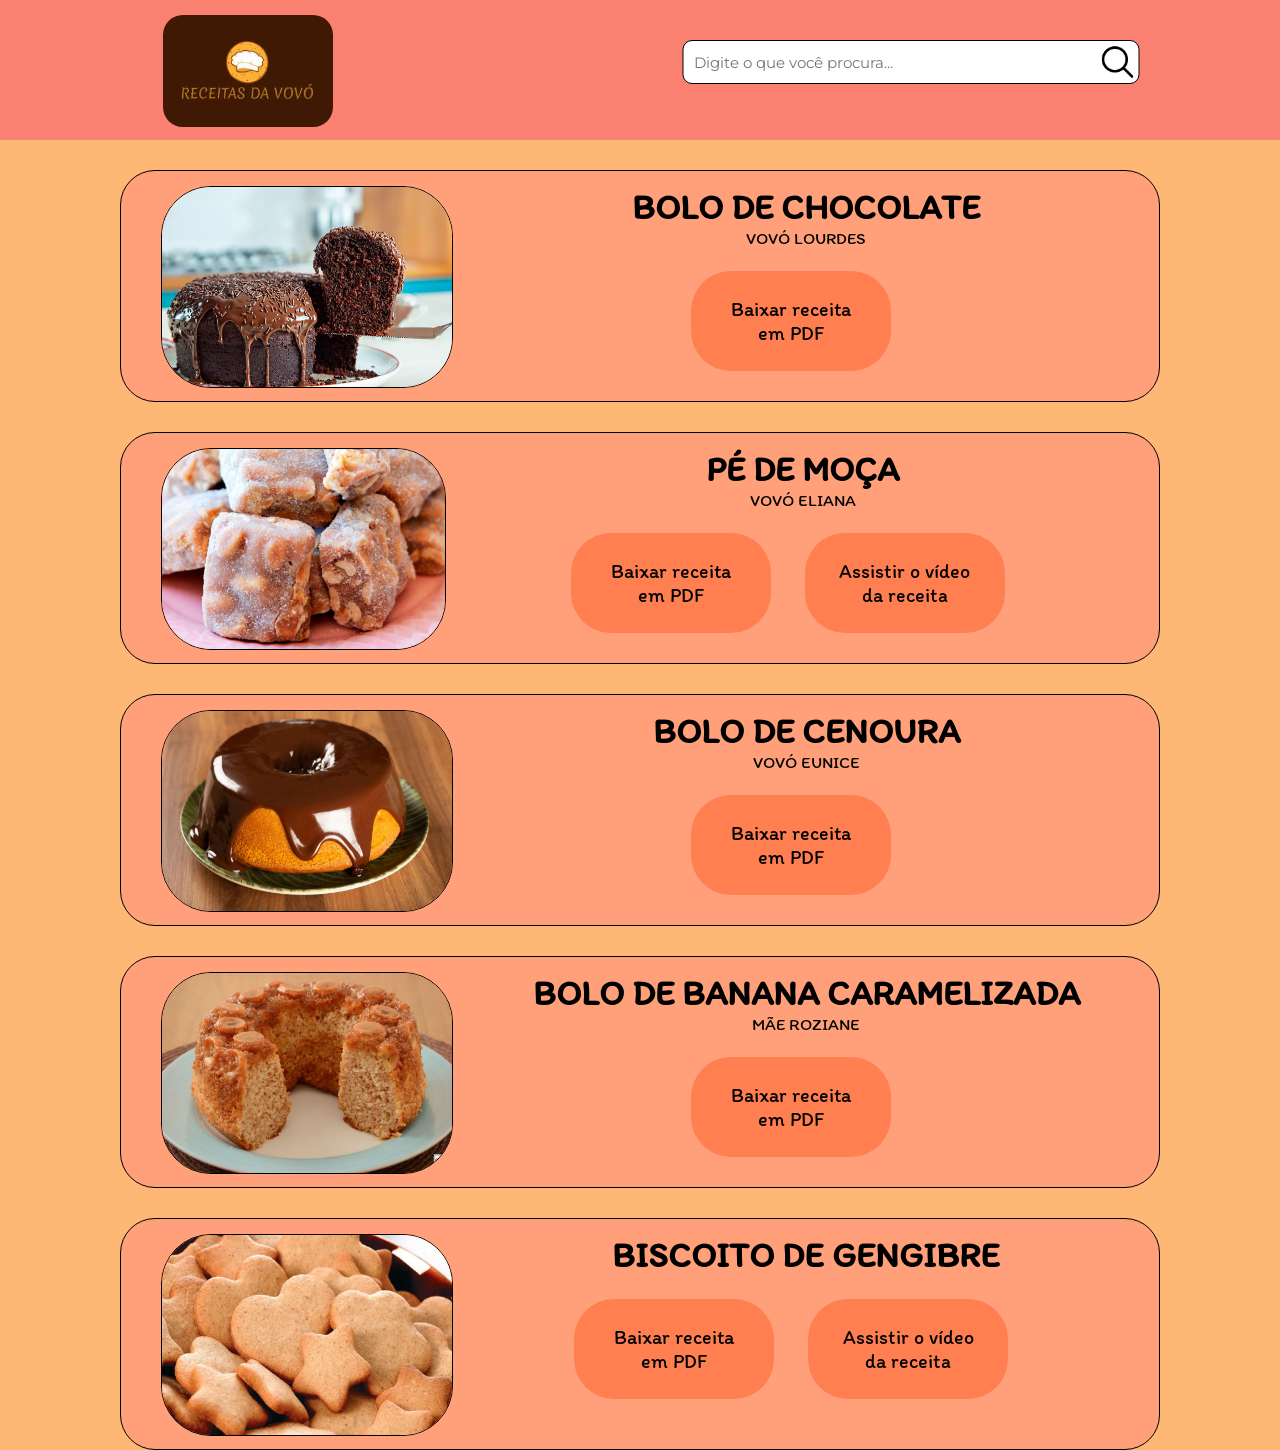
<file: receitasdoces.html>
<!DOCTYPE html>
<html lang="pt-BR">
<head>
    <meta charset="UTF-8">
    <meta name="viewport" content="width=device-width, initial-scale=1.0">
    <title>Receitas Doces</title>
    <link rel="stylesheet" href="./Css/receitasdoces.css">
    <!-- Fonte Externa 1 -->
    <link rel="preconnect" href="https://fonts.googleapis.com">
    <link rel="preconnect" href="https://fonts.gstatic.com" crossorigin>
    <link href="https://fonts.googleapis.com/css2?family=Exo:ital,wght@0,100..900;1,100..900&family=Grandstander:ital,wght@0,100..900;1,100..900&display=swap" rel="stylesheet">
    <!-- Fonte Externa 2 -->
    <link rel="preconnect" href="https://fonts.googleapis.com">
    <link rel="preconnect" href="https://fonts.gstatic.com" crossorigin>
    <link href="https://fonts.googleapis.com/css2?family=Itim&family=Montserrat:ital,wght@0,100..900;1,100..900&display=swap" rel="stylesheet">
    <!-- Fonte Externa 3 -->
    <link rel="preconnect" href="https://fonts.googleapis.com">
    <link rel="preconnect" href="https://fonts.gstatic.com" crossorigin>
    <link href="https://fonts.googleapis.com/css2?family=Exo:ital,wght@0,100..900;1,100..900&family=Grandstander:ital,wght@0,100..900;1,100..900&display=swap" rel="stylesheet">
</head>
<body>
    <header>
        <nav>
        <a href="./index.html"><img src="./Untitled_logo_1_free-file-cópia.jpg" alt="Logo" class="imglogo"></a>
        <form>
            <input type="text" name="search-box" placeholder="Digite o que você procura..." class="search-box">
        </form>
        </nav>
    </header>
    <main>

        <section>
            <!-- Receita 5 -->
            <img src="./Css/Imagens/Bolo de Chocolate.webp" alt="Bolo de Chocolate" class="imgreceitas">
            <!-- Descrição da receita 5 -->
             <div>
                <h4>BOLO DE CHOCOLATE</h4>
                <p>VOVÓ LOURDES</p>
                <button type="submit"><a href="./Receitas em PDF/BOLO DE CHOCOLATE - VOVÓ LOURDES.zip" download="Receita Bolo de Chocolate" type="application/zip">Baixar receita <br>em PDF</a></button>
             </div>
        </section>

        <p></p>

        <section>
            <!-- Receita 6 -->
            <img src="./Css/Imagens/Pé de moça.jpg" alt="Imagem Pé de moça" class="imgreceitas">
            <!-- Descrição da receita 6 -->
             <div>
                <h4>PÉ DE MOÇA</h4>
                <p>VOVÓ ELIANA</p>
                <button type="submit"><a href="./Receitas em PDF/PÉ DE MOÇA - VOVÓ ELIANA.zip" download="Receita Pé de Moça" type="application/zip">Baixar receita <br>em PDF</a></button>
                <button type="submit"><a href="https://youtu.be/xqib1EY7CnA?si=L4moP6ctwClaUBqC" target="_blank">Assistir o vídeo<br> da receita</a></button>
             </div>
        </section>

        <p></p>

        <section>
            <!-- Receita 7 -->
            <img src="./Css/Imagens/Bolo de Cenoura.jpg" alt="Imagem Bolo de Cenoura" class="imgreceitas">
            <!-- Descrição da receita 7 -->
             <div>
                <h4>BOLO DE CENOURA</h4>
                <p>VOVÓ EUNICE</p>
                <button type="submit"><a href="">Baixar receita <br>em PDF</a></button>
             </div>
        </section>

        <p></p>

        <section>
            <!-- Receita 8 -->
            <img src="./Css/Imagens/Bolo de Banana Caramelizada.jpg" alt="Imagem Bolo de Banana Caramelizada" class="imgreceitas">
            <!-- Descrição da receita 8 -->
             <div>
                <h4>BOLO DE BANANA CARAMELIZADA</h4>
                <p>MÃE ROZIANE</p>
                <button type="submit"><a href="./Receitas em PDF/BOLO DE BANANA CARAMELIZADA - MÃE ROZIANE.zip" download="Receita Bolo de Banana Caramelizada" type="application/zip">Baixar receita <br>em PDF</a></button>
             </div>
        </section>

        <p></p>

        <section>
            <!-- Receita 5 -->
            <img src="./Css/Imagens/Biscoito de Gengibre.webp" alt="Biscoito de Gengibre" class="imgreceitas">
            <!-- Descrição da receita 5 -->
             <div>
                <h4>BISCOITO DE GENGIBRE</h4>
                <p></p>
                <button type="submit"><a href="./Receitas em PDF/BISCOITO DE GENGIBRE.zip" download="Receita Biscoito de Gengibre" type="application/zip">Baixar receita <br>em PDF</a></button>
                <button type="submit"><a href="https://youtu.be/_hpjJromR5I?si=kSXqZzpDo3ZINLZ4" target="_blank">Assistir o vídeo<br> da receita</a></button>
             </div>
        </section>
    </main>
        
</body>
</html>
</file>
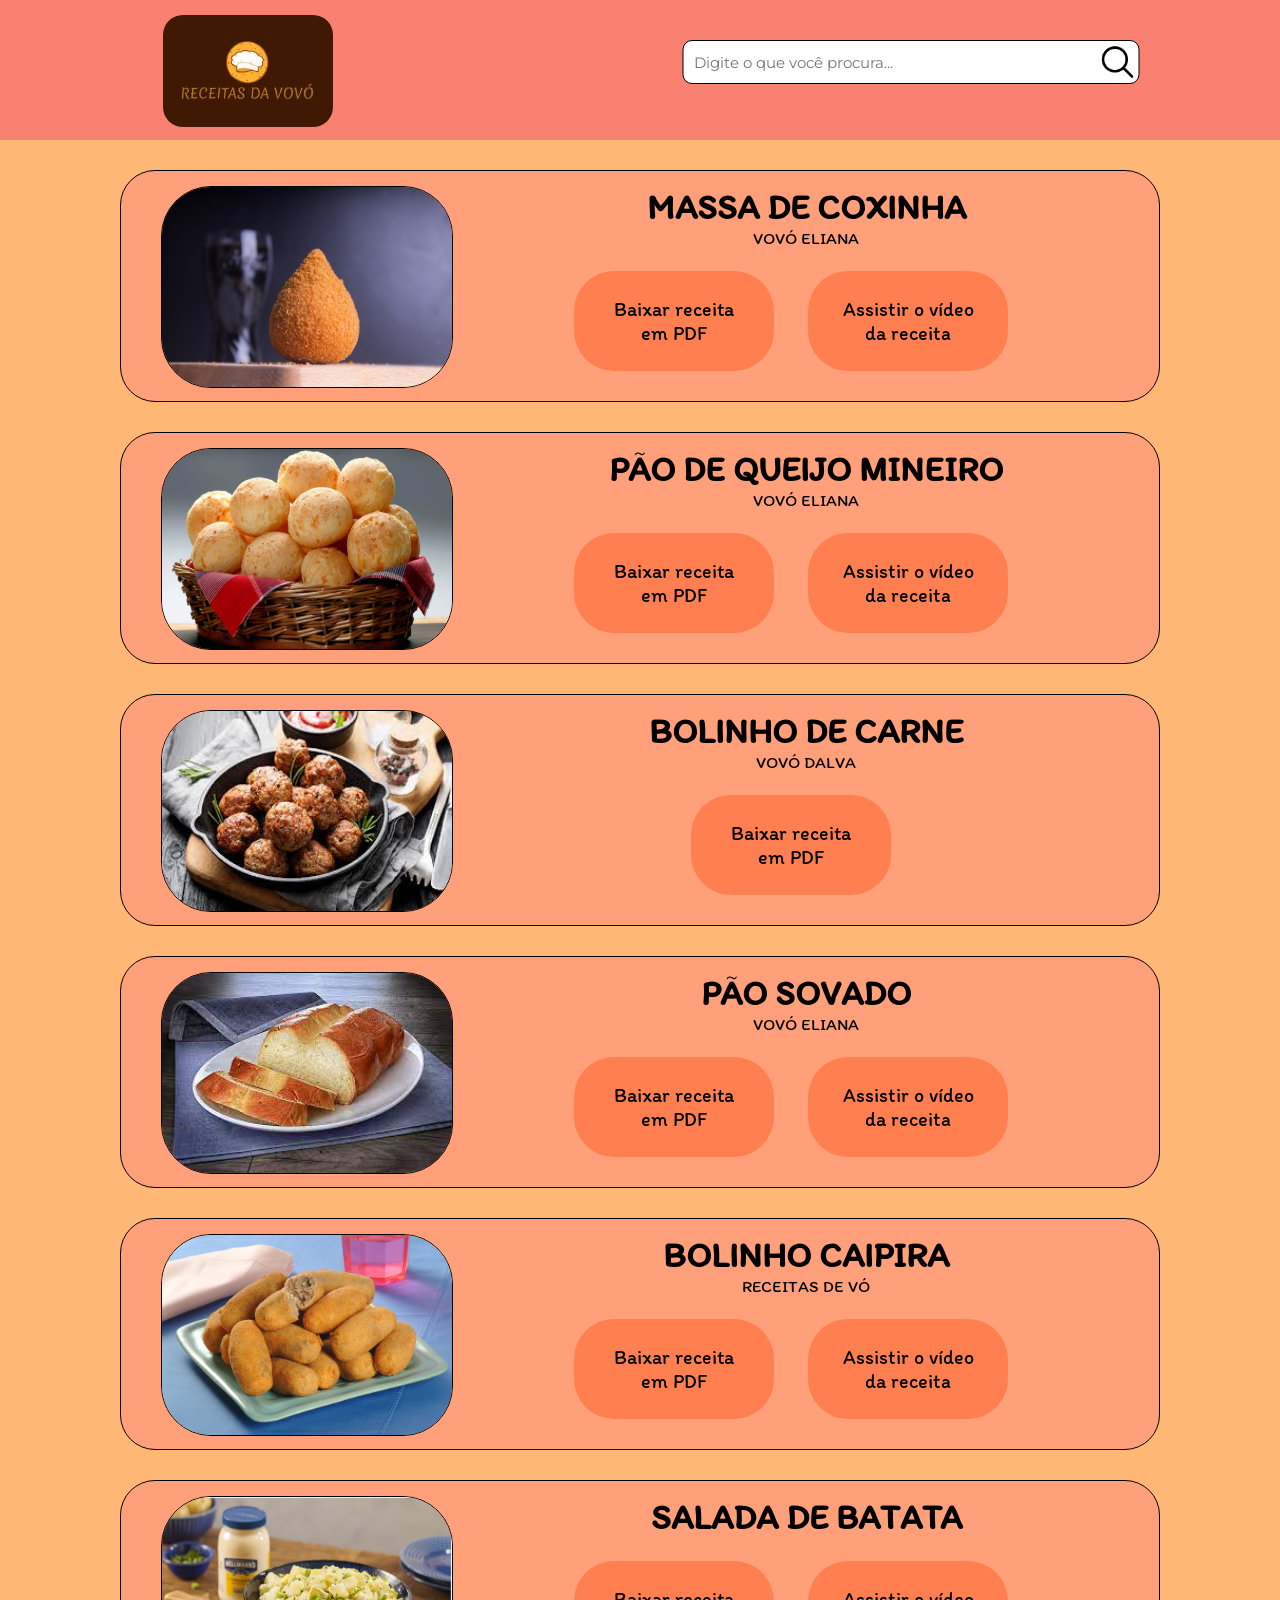
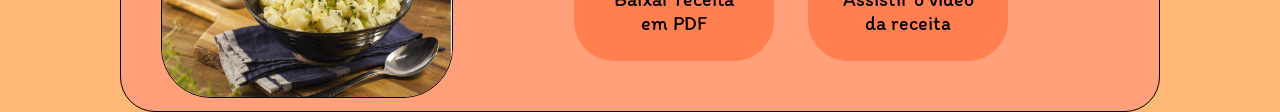
<file: receitassalgadas.html>
<!DOCTYPE html>
<html lang="pt-BR">
<head>
    <meta charset="UTF-8">
    <meta name="viewport" content="width=device-width, initial-scale=1.0">
    <title>Receitas Salgadas</title>
    <link rel="stylesheet" href="./Css/receitassalgadas.css">
    <!-- Fonte Externa 1 -->
    <link rel="preconnect" href="https://fonts.googleapis.com">
    <link rel="preconnect" href="https://fonts.gstatic.com" crossorigin>
    <link href="https://fonts.googleapis.com/css2?family=Exo:ital,wght@0,100..900;1,100..900&family=Grandstander:ital,wght@0,100..900;1,100..900&display=swap" rel="stylesheet">
    <!-- Fonte Externa 2 -->
    <link rel="preconnect" href="https://fonts.googleapis.com">
    <link rel="preconnect" href="https://fonts.gstatic.com" crossorigin>
    <link href="https://fonts.googleapis.com/css2?family=Itim&family=Montserrat:ital,wght@0,100..900;1,100..900&display=swap" rel="stylesheet">
    <!-- Fonte Externa 3 -->
    <link rel="preconnect" href="https://fonts.googleapis.com">
    <link rel="preconnect" href="https://fonts.gstatic.com" crossorigin>
    <link href="https://fonts.googleapis.com/css2?family=Exo:ital,wght@0,100..900;1,100..900&family=Grandstander:ital,wght@0,100..900;1,100..900&display=swap" rel="stylesheet">
</head>
<body>
    <header>
        <nav>
        <a href="./index.html"><img src="./Untitled_logo_1_free-file-cópia.jpg" alt="Logo" class="imglogo"></a>
        <form>
            <input type="text" name="search-box" placeholder="Digite o que você procura..." class="search-box">
        </form>
        </nav>
    </header>
    <main>

        <section>
            <!-- Receita 1 -->
            <img src="./Css/Imagens/Coxinha.jpg" alt="Imagem Coxinha" class="imgreceitas">
            <!-- Descrição da receita 1 -->
            <div>
                <h4>MASSA DE COXINHA</h4>
                <p>VOVÓ ELIANA</p>
                <button type="submit"><a href="./Receitas em PDF/MASSA DE COXINHA - VOVÓ ELIANA.zip" download="Receita Massa de Coxinha" type="application/zip">Baixar receita <br>em PDF</a></button>
                <button type="submit"><a href="https://youtu.be/jdYNJLsHx64?si=AxCmaN8wcwh_3zSq" target="_blank">Assistir o vídeo<br> da receita</a></button>
            </div>
        </section>

        <p></p>

        <section>
            <!-- Receita 2 -->
            <img src="./Css/Imagens/Pao de Quijo.jpg" alt="Imagem Pão de Queijo" class="imgreceitas">
            <!-- Descrição da receita 2 -->
             <div>
                <h4>PÃO DE QUEIJO MINEIRO</h4>
                <p>VOVÓ ELIANA</p>
                <button type="submit"><a href="./Receitas em PDF/PÃO DE QUEIJO MINEIRO - VOVÓ ELIANA.zip" download="Receita Pão Queijo" type="application/zip">Baixar receita <br>em PDF</a></button>
                <button type="submit"><a href="https://youtu.be/sHv1SDX4iLY?si=4YDxP6l5PBe8SgMD" target="_blank">Assistir o vídeo<br> da receita</a></button>
             </div>
        </section>

        <p></p>

        <section>
            <!-- Receita 3 -->
            <img src="./Css/Imagens/Bolinho de Carne.jpg" alt="Imagem Bolinho de Carne" class="imgreceitas">
            <!-- Descrição da receita 3 -->
             <div>
                <h4>BOLINHO DE CARNE</h4>
                <p>VOVÓ DALVA</p>
                <button type="submit"><a href="./Receitas em PDF/BOLINHO DE CARNE MOÍDA - VOVÓ DALVA.zip" download="Receita Bolinho de Carne" type="application/zip">Baixar receita <br>em PDF</a></button>
             </div>
        </section>

        <p></p>

        <section>
            <!-- Receita 4 -->
            <img src="./Css/Imagens/Pão sovado.jpg" alt="Imagem Pão Sovado" class="imgreceitas">
            <!-- Descrição da receita 4 -->
             <div>
                <h4>PÃO SOVADO</h4>
                <p>VOVÓ ELIANA</p>
                <button type="submit"><a href="./Receitas em PDF/PÃO SOVADO - VOVÓ ELIANA.zip" download="Receita Pão Sovado" type="application/zip">Baixar receita <br>em PDF</a></button>
                <button type="submit"><a href="https://youtu.be/8WwYvyXGtck?si=h2554DOHpmFbQsak" target="_blank">Assistir o vídeo<br> da receita</a></button>
             </div>
        </section>

        <p></p>

        <section>
            <!-- Receita 5 -->
            <img src="./Css/Imagens/Bolinho Caipira.jpeg" alt="Imagem Bolinho Caipira" class="imgreceitas">
            <!-- Descrição da receita 1 -->
            <div>
                <h4>BOLINHO CAIPIRA</h4>
                <p>RECEITAS DE VÓ</p>
                <button type="submit"><a href="./Receitas em PDF/Bolinho caipira.zip" download="Receita Bolinho Caipira" type="application/zip">Baixar receita <br>em PDF</a></button>
                <button type="submit"><a href="https://youtu.be/QtF6GJohu4g?si=nbdF43RmCx0zikLV" target="_blank">Assistir o vídeo<br> da receita</a></button>
            </div>
        </section>

        <p></p>

        <section>
            <!-- Receita 6 -->
            <img src="./Css/Imagens/Salada de Batata.png" alt="Imagem Salada de Batata" class="imgreceitas">
            <!-- Descrição da receita 6 -->
             <div>
                <h4>SALADA DE BATATA</h4>
                <p></p>
                <button type="submit"><a href="./Receitas em PDF/SALADA DE BATATA.zip" download="Receita Salada de Batata" type="application/zip">Baixar receita <br>em PDF</a></button>
                <button type="submit"><a href="https://youtu.be/feJbjxQcRhY?si=cY6tFVGthRyZm8I5" target="_blank">Assistir o vídeo<br> da receita</a></button>
             </div>
        </section>
    </main>
    
</body>
</html>
</file>
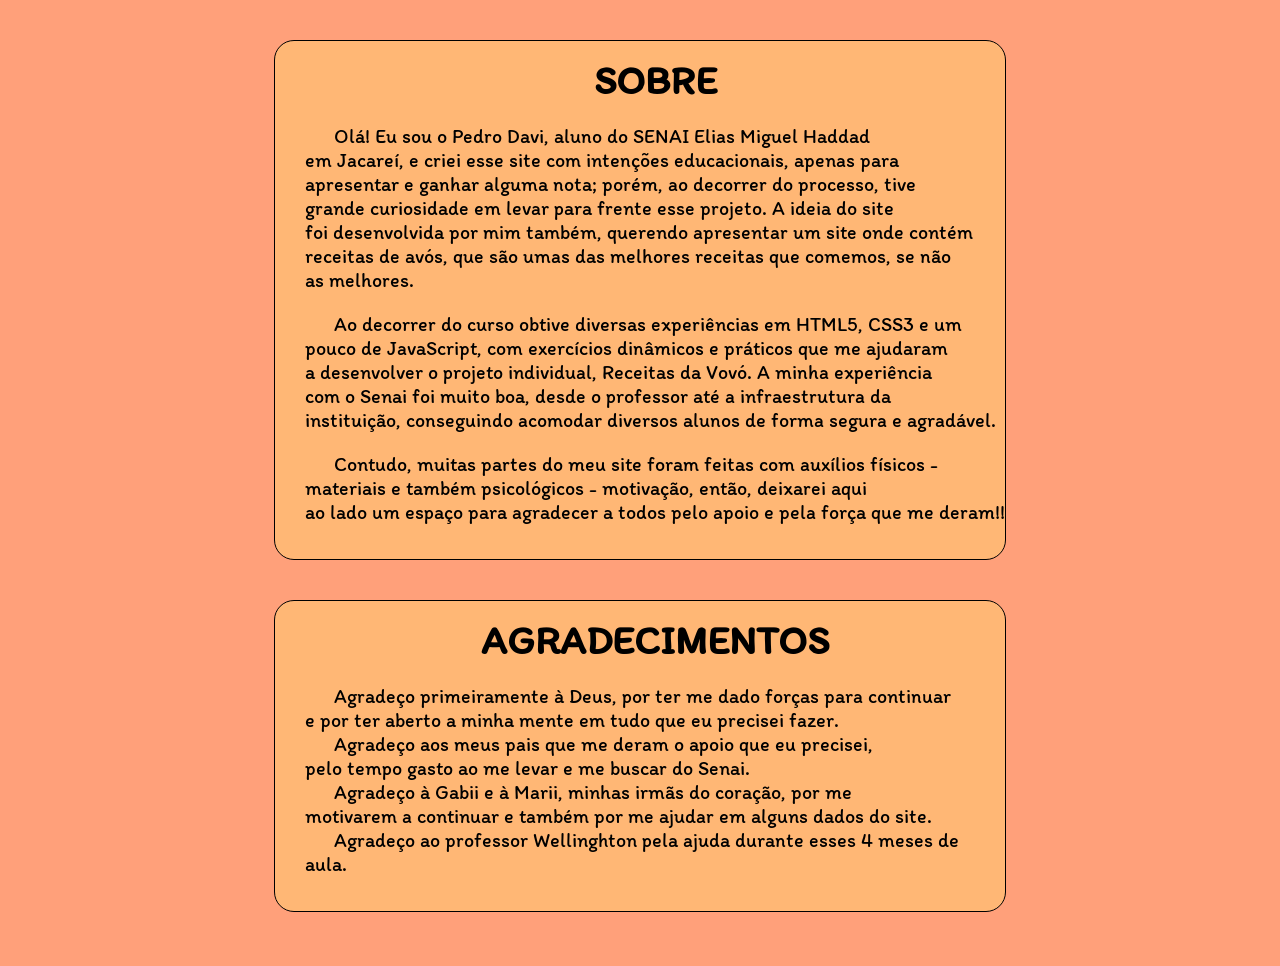
<file: sobre.html>
<!DOCTYPE html>
<html lang="pt-BR">
<head>
    <meta charset="UTF-8">
    <meta name="viewport" content="width=device-width, initial-scale=1.0">
    <title>Sobre</title>
    <link rel="stylesheet" href="./Css/sobre.css">
    <link rel="preconnect" href="https://fonts.googleapis.com">
    <link rel="preconnect" href="https://fonts.gstatic.com" crossorigin>
    <link href="https://fonts.googleapis.com/css2?family=Itim&display=swap" rel="stylesheet">
</head>
<body>
    <div class="central">
        <div class="sobre">
            <h1>SOBRE</h1>
            <p>
                <span> --- </span>Olá! Eu sou o Pedro Davi, aluno do SENAI Elias Miguel Haddad <br>
                em Jacareí, e criei esse site com intenções educacionais, apenas para <br>
                apresentar e ganhar alguma nota; porém, ao decorrer do processo, tive <br>
                grande curiosidade em levar para frente esse projeto. A ideia do site <br>
                foi desenvolvida por mim também, querendo apresentar um site onde contém <br>
                receitas de avós, que são umas das melhores receitas que comemos, se não <br> as melhores.
    
            </p>
            <p>
                <span> --- </span>Ao decorrer do curso obtive diversas experiências em HTML5, CSS3 e um <br>
                pouco de JavaScript, com exercícios dinâmicos e práticos que me ajudaram <br>
                a desenvolver o projeto individual, Receitas da Vovó. A minha experiência <br>
                com o Senai foi muito boa, desde o professor até a infraestrutura da <br>
                instituição, conseguindo acomodar diversos alunos de forma segura e agradável.
            </p>
            <p>
                <span> --- </span>Contudo, muitas partes do meu site foram feitas com auxílios físicos - <br>
                materiais e também psicológicos - motivação, então, deixarei aqui <br>
                ao lado um espaço para agradecer a todos pelo apoio e pela força que me deram!!
    
            </p>
        </div>
        <div class="agradecimentos">
            <h1>AGRADECIMENTOS</h1>
            <p>
                <span> --- </span>Agradeço primeiramente à Deus, por ter me dado forças para continuar<br> e por ter aberto a minha mente em tudo que eu precisei fazer.<br>
                <span> --- </span>Agradeço aos meus pais que me deram o apoio que eu precisei, <br>pelo tempo gasto ao me levar e me buscar do Senai.<br>
                <span> --- </span>Agradeço à Gabii e à Marii, minhas irmãs do coração, por me <br>motivarem a continuar e também por me ajudar em alguns dados do site.<br>
                <span> --- </span>Agradeço ao professor Wellinghton pela ajuda durante esses 4 meses de aula.<br>
            </p>
        </div>
        <span>Lorem ipsum, dolor sit amet consectetur adipisicing elit. Eligendi <br>eaque architecto odit et laudantium voluptatibus quos aspernatur consequatur <br>nihil dicta id provident odio, enim quis neque molestiae, fugit tenetur repudiandae.</span>
    </div>
</body>
</html>
</file>
<file: Css/style.css>
body{
    margin: 0;
    border: 0;
    height: 100vh;
    width: 100vw;
    
}    
header{
    width: 100vw;
    height: 140px;
    background-color:#FA8072;
    top: 0;
    flex-wrap: wrap;
}
nav{
    display: flex;
    justify-content: space-around;
}
main{
    background-color: #FFB775;
    height: 690px;
    width: 100vw;
}
img{
    position: relative;
    border: transparent;
    border-radius: 20px;
    width: 150px;
    top: 15px;
}
a{
    color: black;
    text-decoration: none;
}

.divprincipal{
    background-color: #FFA07A;
    position: relative;
    top: 28px;
    width: 100vw;
    height: 80px;
    display: flex;
    justify-content: space-around;
}
.search-box{
    font-family: "Montserrat", sans-serif;
    font-size: 15px;
    background-image: url(./Imagens/lupa.png);
    background-position:right;
    background-repeat: no-repeat;
    background-size:contain;
    border: 1px solid black;
    border-radius: 9.5px;
    position: relative;
    left: 55%;
    translate: -50%;
    top: 40px;
    width: 400px;
    height: 40px;
    padding-left: 10px;
    padding-right: 45px;
}
.loginbutton{
    font-family: "Itim", cursive;
    font-size: 20px;
    position: relative;
    border-radius: 15px;
    border: 1px solid black;
    cursor: pointer;
    top: 35px;
    width: 200px;
    height: 60px;
    background-image: url(./Imagens/Usuario.png);
    background-repeat: no-repeat;
    background-size: contain;
    background-position: left;
    background-color: white;
    padding-left: 50px;
    transition: transition 0.5s ease;
    animation: pulse 2s infinite ease;
}
@keyframes pulse{
    0%{
        transform: scale(100%) ease;
    }
    50%{
        transform: scale(90%);
    }
    100%{
        transform: scale(90%) ease
    }
}
.loginbutton:hover{
    animation: none;
}
.buttondivprincipal{
    position: relative;
    font-family: "Itim", cursive;
    font-size: 20px;
    background-color: #FF6347;
    border: 1px solid black;
    border-radius: 15px;
    height: 50px;
    width: 130px;
    top: 20%;
    translate: -20%;
    transition: transition 0.5s ease;
    cursor: pointer;
}
.buttondivprincipal:hover{
    background-color: #FF7F50;
    transform: scale(1.2);
    border: 1.3px solid black;
}
section{
    position: absolute;
    top: 260px;
    height: auto;
    width: 100vw;
    padding-top: 50px;
    display: flex;
    justify-content: space-around;
}
.botaosalgado{
    border-radius: 100%;
    width: 300px;
    height: 300px;
    background-image: url(./Imagens/Imagem\ Feijoada.jpg);
    background-repeat: no-repeat;
    background-size: contain;
    transition: transition 0.5s ease;
    cursor: pointer;
}
.botaosalgado:hover{
    transform: scale(0.95);
}
.botaodoce{
    border-radius: 100%;
    width: 300px;
    height: 300px;
    background-image: url(./Imagens/Imagem\ Doce.jpg);
    background-repeat: no-repeat;
    background-size: contain;
    transition: transition 0.5s ease;
    cursor: pointer;
}
.botaodoce:hover{
    transform: scale(0.95);
}
.botaobebida{
    border-radius: 100%;
    width: 300px;
    height: 300px;
    background-image: url(./Imagens/Imagem\ Bebida.jpg);
    background-repeat: no-repeat;
    background-size: contain;
    transition: transition 0.5s ease;
    cursor: pointer;
}
.botaobebida:hover{
    transform: scale(0.95);
}
.po{
    position: absolute;
    top: 615px;
    display: flex;
    justify-content: space-around;
    width: 100vw;
    font-family: "Grandstander", cursive;
    font-size: 55px;
}
footer{
    height: auto;
    width: 100vw;
    bottom: 0;
    background-color: #FA8072;
    display: flex;
    flex-direction: row;
}
.logos{
    display: flex;
    justify-content: space-around;
    align-items: center;
    width: 100vw;
    height: 140px;
}
.logos img{
    width: 70px;
    height: 70px;
    top: 0;
}
.botaodope{
    position: relative;
    display: flex;
    align-items: center;
    justify-content: space-around;
    width: 100vw;
}
#sugestao{
    height: 70px;
    width: 250px;
    border-radius: 20px;
    border: 1px solid black;
    font-family: "Itim", cursive;
    font-size: 20px;
    background-image: url(./Imagens/sugestoes\ logo.png);
    background-position: 20px;
    background-repeat: no-repeat;
    background-size:50px;
    padding-left: 30px;
    cursor: pointer;
    background-color: #FF6347;
    transition: transition 0.5s ease;
}
#sugestao:hover{
    background-color: #FF7F50;
    transform: scale(1.1);
    border: 1.3px solid black;
}
#sobre{
    height: 70px;
    width: 250px;
    border: 1px solid black;
    border-radius: 20px;
    font-family: "Itim", cursive;
    font-size: 20px;
    background-image: url(./Imagens/sobre\ logo.png);
    background-position: 20px;
    background-repeat: no-repeat;
    background-size:50px;
    padding-left: 20px;
    cursor: pointer;
    background-color: #FF6347;
    transition: transition 0.5s ease;
}
#sobre:hover{
    background-color: #FF7F50;
    transform: scale(1.1);
    border: 1.3px solid black;
}
#doces{
    margin-right: 30px;
}
</file>
<file: Css/bebidas.css>
body{
    height: 100vh;
    width: 100vw;
    margin: 0;
    border: 0;
    background-color: #FFB775;
}
header{
    width: 100vw;
    height: 140px;
    background-color:#FA8072;
    top: 0;
    flex-wrap: wrap;
}
nav{
    display: flex;
    justify-content: space-around;
}
.imglogo{
    position: relative;
    border: transparent;
    border-radius: 20px;
    width: 170px;
    top: 15px;
}
.search-box{
    background-image: url(./Imagens/lupa.png);
    background-position:right;
    background-repeat: no-repeat;
    background-size:contain;
    border: 1px solid black;
    border-radius: 9.5px;
    position: relative;
    left: 55%;
    translate: -50%;
    top: 40px;
    width: 400px;
    height: 40px;
    padding-left: 10px;
    padding-right: 45px;
    font-family: "Montserrat", sans-serif;
    font-size: 15px;
}
section{
    height: 230px;
    width: auto;
    background-color: #FFA07A;
    margin-left: 120px;
    margin-right: 120px;
    margin-top: 30px;
    margin-bottom: 30px;
    border-radius: 35px;
    border: 1.5px solid black;
    display: flex;
    justify-content: space-between;
}
.imgreceitas{
    position: relative;
    border-radius: 50px;
    width: 290px;
    height: 200px;
    border: 1px solid black;
    margin-left: 40px;
    margin-bottom: 15px;
    margin-top: 15px;
}
.titulo{
    text-align: center;
    margin-top: 30px;
    font-family: "Grandstander", cursive;
    font-size: 55px;
}
section div{
    width: 100vw;
    height: auto;
    margin: 0;
    border: 0;
    text-align: center;
    flex-wrap: wrap;
}
section p{
    font-family: "Itim", cursive;
    font-size: 17px;
    margin: 0%;
}
button{
    position: relative;
    border: 0;
    padding: 0;
    bottom: 2px;
    height: 100px;
    width: 200px;
    margin-right: 30px;
    margin-top: 25px;
    border-radius: 40px;
    font-family: "Itim", cursive;
    font-size: 20px;
    cursor: pointer;
    background-color: #FF7F50;
    transition: transition 0.5s ease;
}
button:hover{
    transition: scale(1.2);
    border: 2px solid black;
}
a{
    text-decoration: none;
    color: black;
}
h4{
    margin: 0%;
    font-family: "Itim", cursive;
    font-size: 35px;
    margin-top: 15px;
}
</file>
<file: Css/especiais.css>
body{
    height: 100vh;
    width: 100vw;
    margin: 0;
    border: 0;
    background-color: #FFB775;
}
header{
    width: 100vw;
    height: 140px;
    background-color:#FA8072;
    top: 0;
    flex-wrap: wrap;
}
nav{
    display: flex;
    justify-content: space-around;
}
.imglogo{
    position: relative;
    border: transparent;
    border-radius: 20px;
    width: 170px;
    top: 15px;
}
.search-box{
    background-image: url(./Imagens/lupa.png);
    background-position:right;
    background-repeat: no-repeat;
    background-size:contain;
    border: 1px solid black;
    border-radius: 9.5px;
    position: relative;
    left: 55%;
    translate: -50%;
    top: 40px;
    width: 400px;
    height: 40px;
    padding-left: 10px;
    padding-right: 45px;
    font-family: "Montserrat", sans-serif;
    font-size: 15px;
}
section{
    height: 230px;
    width: auto;
    background-color: #FFA07A;
    margin-left: 120px;
    margin-right: 120px;
    margin-top: 30px;
    margin-bottom: 30px;
    border-radius: 35px;
    border: 1.5px solid black;
    display: flex;
    justify-content: space-between;
}
.imgreceitas{
    position: relative;
    border-radius: 50px;
    width: 290px;
    height: 200px;
    border: 1px solid black;
    margin-left: 40px;
    margin-bottom: 15px;
    margin-top: 15px;
}
.titulo{
    text-align: center;
    margin-top: 30px;
    font-family: "Grandstander", cursive;
    font-size: 55px;
}
section div{
    width: 100vw;
    height: auto;
    margin: 0;
    border: 0;
    text-align: center;
    flex-wrap: wrap;
}
section p{
    font-family: "Itim", cursive;
    font-size: 17px;
    margin: 0%;
}
button{
    position: relative;
    border: 0;
    padding: 0;
    bottom: 2px;
    height: 100px;
    width: 200px;
    margin-right: 30px;
    margin-top: 25px;
    border-radius: 40px;
    font-family: "Itim", cursive;
    font-size: 20px;
    cursor: pointer;
    background-color: #FF7F50;
    transition: transition 0.5s ease;
}
button:hover{
    transition: scale(1.2);
    border: 2px solid black;
}
a{
    text-decoration: none;
    color: black;
}
h4{
    margin: 0%;
    font-family: "Itim", cursive;
    font-size: 35px;
    margin-top: 15px;
}
</file>
<file: Css/facavocemesmo.css>
body{
    margin: 0;
    border: 0;
    width: 100vw;
    height: 100vh;
    background-color: #FFA07A;
}
.principal{
    width: 370px;
    height: 410px;
    position: absolute;
    left: 50%;
    top:50%;
    transform: translate(-50%, -50%);
    border-radius: 20px;
    background-color: #FFB775;
    border: 1.5px solid black;
    text-align: center;
}
button{
    position: absolute;
    left: 50%;
    transform: translate(-50%);
    width: 150px;
    height: 45px;
    border-radius: 10px;
    border: transparent;
    bottom: 7px;
    background-color: #FF7F50;
    transition: transition 0.5s ease;
}
button:hover{
    border: 1.3px solid white;
}
h2{
    text-align: center;
    padding-top: 15px;
    margin: 0;
    font-family: "Itim", cursive;
    font-size: 30px;
    color: black;
}
h3{
    text-align: center;
    padding-top: 20px;
    margin: 0;
    padding-bottom: 10px;
    font-family: "Outfit", sans-serif;
    font-size: 19px;
    color: black;
}
a{
    display: block;
    text-align: center;
    text-decoration: none;
    color: black;
    font-family: "Outfit", sans-serif;
    font-size: 17px;
    transition: transition 0.5s ease;
}
a:hover{
    font-weight: bolder;
    color: white;
}
input{
    position: relative;
    display: flex;
    left: 50%;
    transform: translate(-50%);
}
img{
    width: 130px;
    height: 130px;
}
</file>
<file: Css/paginalogin.css>
body{
    margin: 0;
    border: 0;
    width: 100vw;
    height: 100vh;
    background-color: #FFA07A;
}
.caixadelogin{
    position: absolute;
    display: flex;
    flex-direction: column;
    top: 50%;
    left: 50%;
    transform: translate(-50%, -50%);
    width: 370px;
    height: 410px;
    border-radius: 20px;
    background-color: #FFB775;
    border: 1.5px solid black;
}
.h3{
    text-align: center;
    padding-top: 15px;
    margin: 0;
    font-family: "Itim", cursive;
    font-size: 30px;
    color: white;
}
.h4{
    text-align: center;
    padding-top: 20px;
    margin: 0;
    padding-bottom: 10px;
    font-family: "Outfit", sans-serif;
    font-size: 19px;
    color: white;
}
form{
    padding: 15px;
}
.a{
    display: block;
    text-align: center;
    text-decoration: none;
    color: white;
    font-family: "Outfit", sans-serif;
    font-size: 17px;
    transition: transition 0.5s ease;
}
.a:hover{
    font-weight: bolder;
    color: black;
}
button{
    position: absolute;
    left: 50%;
    transform: translate(-50%);
    width: 150px;
    height: 45px;
    border-radius: 10px;
    border: transparent;
    bottom: 7px;
    font-family: "Itim", cursive;
    font-size: 20px; 
    background-color: #FF7F50;
    transition: transition 0.5s ease;
}
button:hover{
    border: 1.3px solid black;
}
input{
    height: 33px;
    width: 320px;
    border-radius: 10px;
    border: transparent;
    padding-left: 10px;
    font-family: "Montserrat", sans-serif;
    font-size: 15px;
}
label{
    font-family: "Montserrat", sans-serif;
    font-size: 18px;
    font-weight: bolder;
    color: white;
}
</file>
<file: Css/paginasenha.css>
body{
    margin: 0;
    border: 0;
    width: 100vw;
    height: 100vh;
    background-color: #FFA07A;
}
.caixadelogin{
    position: absolute;
    display: flex;
    flex-direction: column;
    top: 50%;
    left: 50%;
    transform: translate(-50%, -50%);
    width: 370px;
    height: 410px;
    border-radius: 20px;
    background-color: #FFB775;
    border: 1.5px solid black;
}
.h3{
    text-align: center;
    padding-top: 15px;
    margin: 0;
    font-family: "Itim", cursive;
    font-size: 30px;
    color: white;
}
.h4{
    text-align: center;
    padding-top: 20px;
    margin: 0;
    padding-bottom: 10px;
    font-family: "Outfit", sans-serif;
    font-size: 19px;
    color: white;
}
form{
    padding-top: 25px;
    padding-left: 17px;
}
.a{
    display: block;
    text-align: center;
    text-decoration: none;
    color: white;
    font-family: "Outfit", sans-serif;
    font-size: 17px;
    transition: transition 0.5s ease;
}
.a:hover{
    font-weight: bolder;
    color: black;
}
button{
    position: absolute;
    left: 50%;
    transform: translate(-50%);
    width: 150px;
    height: 45px;
    border-radius: 10px;
    border: transparent;
    bottom: 20px;
    font-family: "Itim", cursive;
    font-size: 20px; 
    background-color: #FF7F50;
    transition: transition 0.5s ease;
}
button:hover{
    border: 1.3px solid black;
}
input{
    height: 33px;
    width: 320px;
    border-radius: 10px;
    border: transparent;
    padding-left: 10px;
    font-family: "Montserrat", sans-serif;
    font-size: 15px;
}
label{
    font-family: "Montserrat", sans-serif;
    font-size: 18px;
    font-weight: bolder;
    color: white;
}
</file>
<file: Css/paginasugestao.css>
body{
    margin: 0;
    border: 0;
    width: 100vw;
    height: 100vh;
    background-color: #FFA07A;
}
div{
    width: 400px;
    height: auto;
    background-color: #FFB775;
    position: absolute;
    top: 50%;
    left: 50%;
    transform: translate(-50%, -50%);
    border-radius: 20px;
    text-align: center;
    border: 1.5px solid black;
}
h1{
    margin: 0;
    border: 0;
    padding-top: 15px;
    cursor: default;
}
h2{
    margin: 0;
    border: 0;
    cursor: default;
}
textarea{
    font-size: 18px;
    padding: 15px;
    border-radius: 20px;
    border: transparent;
}
button{
    position: relative;
    display: flexbox;
    justify-content: center;
    width: 100px;
    height: 40px;
    margin-bottom: 10px;
    border: 1px solid black;
    border-radius: 12px;
    cursor: pointer;
    background-color: white;
    transition: transition 0.5s ease;
}
button:hover{
    background-color: #FF7F50;
    transform: scale(1.2);
    border: 1.3px solid black;
    font-weight: bold;
}
a{
    text-decoration: none;
    color: black;
}
</file>
<file: Css/primeiroacesso.css>
body{
    margin: 0;
    border: 0;
    width: 100vw;
    height: 100vh;
    background-color: #FFA07A;
}
.caixadelogin{
    position: absolute;
    display: flex;
    flex-direction: column;
    top: 50%;
    left: 50%;
    transform: translate(-50%, -50%);
    width: 370px;
    height: 410px;
    border-radius: 20px;
    background-color: #FFB775;
    border: 1.5px solid black;
}
.h3{
    text-align: center;
    padding-top: 15px;
    margin: 0;
    font-family: "Itim", cursive;
    font-size: 30px;
    color: white;
}
.h4{
    text-align: center;
    padding-top: 20px;
    margin: 0;
    padding-bottom: 10px;
    font-family: "Outfit", sans-serif;
    font-size: 19px;
    color: white;
}
form{
    padding: 15px;
}
.a{
    display: block;
    text-align: center;
    text-decoration: none;
    color: white;
    font-family: "Outfit", sans-serif;
    font-size: 17px;
    transition: transition 0.5s ease;
}
.a:hover{
    font-weight: bolder;
    color: black;
}
button{
    position: absolute;
    left: 50%;
    transform: translate(-50%);
    width: 150px;
    height: 45px;
    border-radius: 10px;
    border: transparent;
    bottom: 7px;
    font-family: "Itim", cursive;
    font-size: 20px; 
    background-color: #FF7F50;
    transition: transition 0.5s ease;
}
button:hover{
    border: 1.3px solid black;
}
input{
    height: 33px;
    width: 320px;
    border-radius: 10px;
    border: transparent;
    padding-left: 10px;
    font-family: "Montserrat", sans-serif;
    font-size: 15px;
}
label{
    font-family: "Montserrat", sans-serif;
    font-size: 18px;
    font-weight: bolder;
    color: white;
}
</file>
<file: Css/receitas.css>
body{
    height: 100vh;
    width: 100vw;
    margin: 0;
    border: 0;
    background-color: #FFB775;
}
header{
    width: 100vw;
    height: 140px;
    background-color:#FA8072;
    top: 0;
    flex-wrap: wrap;
}
nav{
    display: flex;
    justify-content: space-around;
}
.imglogo{
    position: relative;
    border: transparent;
    border-radius: 20px;
    width: 170px;
    top: 15px;
}
.search-box{
    background-image: url(./Imagens/lupa.png);
    background-position:right;
    background-repeat: no-repeat;
    background-size:contain;
    border: 1px solid black;
    border-radius: 9.5px;
    position: relative;
    left: 55%;
    translate: -50%;
    top: 40px;
    width: 400px;
    height: 40px;
    padding-left: 10px;
    padding-right: 45px;
    font-family: "Montserrat", sans-serif;
    font-size: 15px;
}
section{
    height: 230px;
    width: auto;
    background-color: #FFA07A;
    margin-left: 120px;
    margin-right: 120px;
    margin-top: 30px;
    margin-bottom: 30px;
    border-radius: 35px;
    border: 1.5px solid black;
    display: flex;
    justify-content: space-between;
}
.imgreceitas{
    position: relative;
    border-radius: 50px;
    width: 290px;
    height: 200px;
    border: 1px solid black;
    margin-left: 40px;
    margin-bottom: 15px;
    margin-top: 15px;
}
.titulo{
    text-align: center;
    margin-top: 30px;
    font-family: "Grandstander", cursive;
    font-size: 55px;
}
section div{
    width: 100vw;
    height: auto;
    margin: 0;
    border: 0;
    text-align: center;
    flex-wrap: wrap;
}
section p{
    font-family: "Itim", cursive;
    font-size: 17px;
    margin: 0%;
}
button{
    position: relative;
    border: 0;
    padding: 0;
    bottom: 2px;
    height: 100px;
    width: 200px;
    margin-right: 30px;
    margin-top: 25px;
    border-radius: 40px;
    font-family: "Itim", cursive;
    font-size: 20px;
    cursor: pointer;
    background-color: #FF7F50;
    transition: transition 0.5s ease;
}
button:hover{
    transition: scale(1.2);
    border: 2px solid black;
}
a{
    text-decoration: none;
    color: black;
}
h4{
    margin: 0%;
    font-family: "Itim", cursive;
    font-size: 35px;
    margin-top: 15px;
}
</file>
<file: Css/receitasdoces.css>
body{
    height: 100vh;
    width: 100vw;
    margin: 0;
    border: 0;
    background-color: #FFB775;
}
header{
    width: 100vw;
    height: 140px;
    background-color:#FA8072;
    top: 0;
    flex-wrap: wrap;
}
nav{
    display: flex;
    justify-content: space-around;
}
.imglogo{
    position: relative;
    border: transparent;
    border-radius: 20px;
    width: 170px;
    top: 15px;
}
.search-box{
    background-image: url(./Imagens/lupa.png);
    background-position:right;
    background-repeat: no-repeat;
    background-size:contain;
    border: 1px solid black;
    border-radius: 9.5px;
    position: relative;
    left: 55%;
    translate: -50%;
    top: 40px;
    width: 400px;
    height: 40px;
    padding-left: 10px;
    padding-right: 45px;
    font-family: "Montserrat", sans-serif;
    font-size: 15px;
}
section{
    height: 230px;
    width: auto;
    background-color: #FFA07A;
    margin-left: 120px;
    margin-right: 120px;
    margin-top: 30px;
    margin-bottom: 30px;
    border-radius: 35px;
    border: 1.5px solid black;
    display: flex;
    justify-content: space-between;
}
.imgreceitas{
    position: relative;
    border-radius: 50px;
    width: 290px;
    height: 200px;
    border: 1px solid black;
    margin-left: 40px;
    margin-bottom: 15px;
    margin-top: 15px;
}
.titulo{
    text-align: center;
    margin-top: 30px;
    font-family: "Grandstander", cursive;
    font-size: 55px;
}
section div{
    width: 100vw;
    height: auto;
    margin: 0;
    border: 0;
    text-align: center;
    flex-wrap: wrap;
}
section p{
    font-family: "Itim", cursive;
    font-size: 17px;
    margin: 0%;
}
button{
    position: relative;
    border: 0;
    padding: 0;
    bottom: 2px;
    height: 100px;
    width: 200px;
    margin-right: 30px;
    margin-top: 25px;
    border-radius: 40px;
    font-family: "Itim", cursive;
    font-size: 20px;
    cursor: pointer;
    background-color: #FF7F50;
    transition: transition 0.5s ease;
}
button:hover{
    transition: scale(1.2);
    border: 2px solid black;
}
a{
    text-decoration: none;
    color: black;
}
h4{
    margin: 0%;
    font-family: "Itim", cursive;
    font-size: 35px;
    margin-top: 15px;
}
</file>
<file: Css/receitassalgadas.css>
body{
    height: 100vh;
    width: 100vw;
    margin: 0;
    border: 0;
    background-color: #FFB775;
}
header{
    width: 100vw;
    height: 140px;
    background-color:#FA8072;
    top: 0;
    flex-wrap: wrap;
}
nav{
    display: flex;
    justify-content: space-around;
}
.imglogo{
    position: relative;
    border: transparent;
    border-radius: 20px;
    width: 170px;
    top: 15px;
}
.search-box{
    background-image: url(./Imagens/lupa.png);
    background-position:right;
    background-repeat: no-repeat;
    background-size:contain;
    border: 1px solid black;
    border-radius: 9.5px;
    position: relative;
    left: 55%;
    translate: -50%;
    top: 40px;
    width: 400px;
    height: 40px;
    padding-left: 10px;
    padding-right: 45px;
    font-family: "Montserrat", sans-serif;
    font-size: 15px;
}
section{
    height: 230px;
    width: auto;
    background-color: #FFA07A;
    margin-left: 120px;
    margin-right: 120px;
    margin-top: 30px;
    margin-bottom: 30px;
    border-radius: 35px;
    border: 1.5px solid black;
    display: flex;
    justify-content: space-between;
}
.imgreceitas{
    position: relative;
    border-radius: 50px;
    width: 290px;
    height: 200px;
    border: 1px solid black;
    margin-left: 40px;
    margin-bottom: 15px;
    margin-top: 15px;
}
.titulo{
    text-align: center;
    margin-top: 30px;
    font-family: "Grandstander", cursive;
    font-size: 55px;
}
section div{
    width: 100vw;
    height: auto;
    margin: 0;
    border: 0;
    text-align: center;
    flex-wrap: wrap;
}
section p{
    font-family: "Itim", cursive;
    font-size: 17px;
    margin: 0%;
}
button{
    position: relative;
    border: 0;
    padding: 0;
    bottom: 2px;
    height: 100px;
    width: 200px;
    margin-right: 30px;
    margin-top: 25px;
    border-radius: 40px;
    font-family: "Itim", cursive;
    font-size: 20px;
    cursor: pointer;
    background-color: #FF7F50;
    transition: transition 0.5s ease;
}
button:hover{
    transition: scale(1.2);
    border: 2px solid black;
}
a{
    text-decoration: none;
    color: black;
}
h4{
    margin: 0%;
    font-family: "Itim", cursive;
    font-size: 35px;
    margin-top: 15px;
}
</file>
<file: Css/sobre.css>
body{
    margin: 0;
    border: 0;
    width: 100vw;
    height: 100vh;
    background-color: #FFA07A;
}
.sobre{
    height: 520px;
    width: 700px;
    background-color: #FFB775;
    border-radius: 20px;
    text-align: left;
    position: relative;
    left: 50%;
    transform: translate(-50%);
    padding-left: 30px;
    border: 1px solid black;
    margin-bottom: 40px;
    margin-top: 40px;
    padding-bottom: 15px;
}
.agradecimentos{
    height: 310px;
    width: 700px;
    background-color: #FFB775;
    border-radius: 20px;
    text-align: left;
    position: relative;
    left: 50%;
    transform: translate(-50%);
    padding-left: 30px;
    border: 1px solid black;
    padding-bottom: 15px;
}
.central{
    height: 100vh;
    width: 100vw;
    display: flex;
    flex-direction: column;
}
span{
    color: transparent;
}
p{
    font-family: "Itim", cursive;
    font-size: 20px;
}
h1{
    margin: 0;
    font-family: "Itim", cursive;
    font-size: 40px;
    text-align: center;
    padding-top: 15px;
}
</file>
